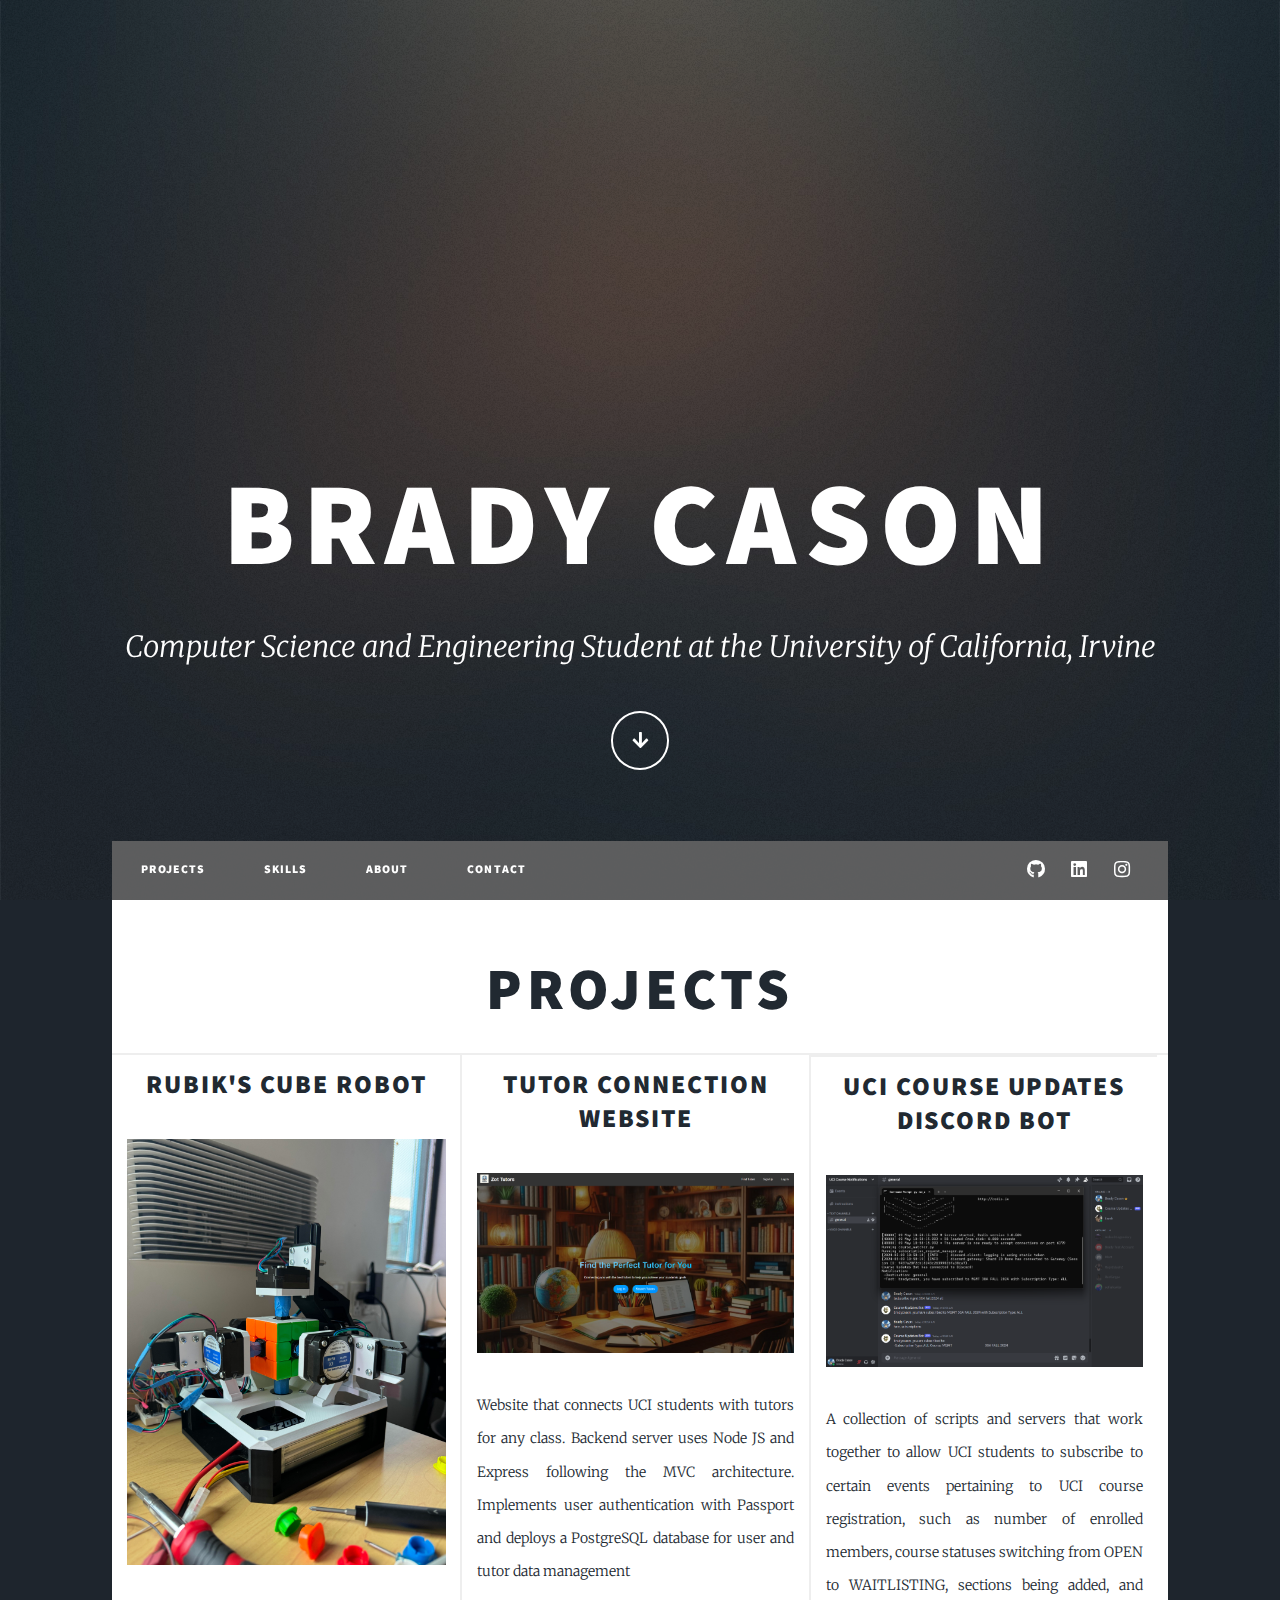
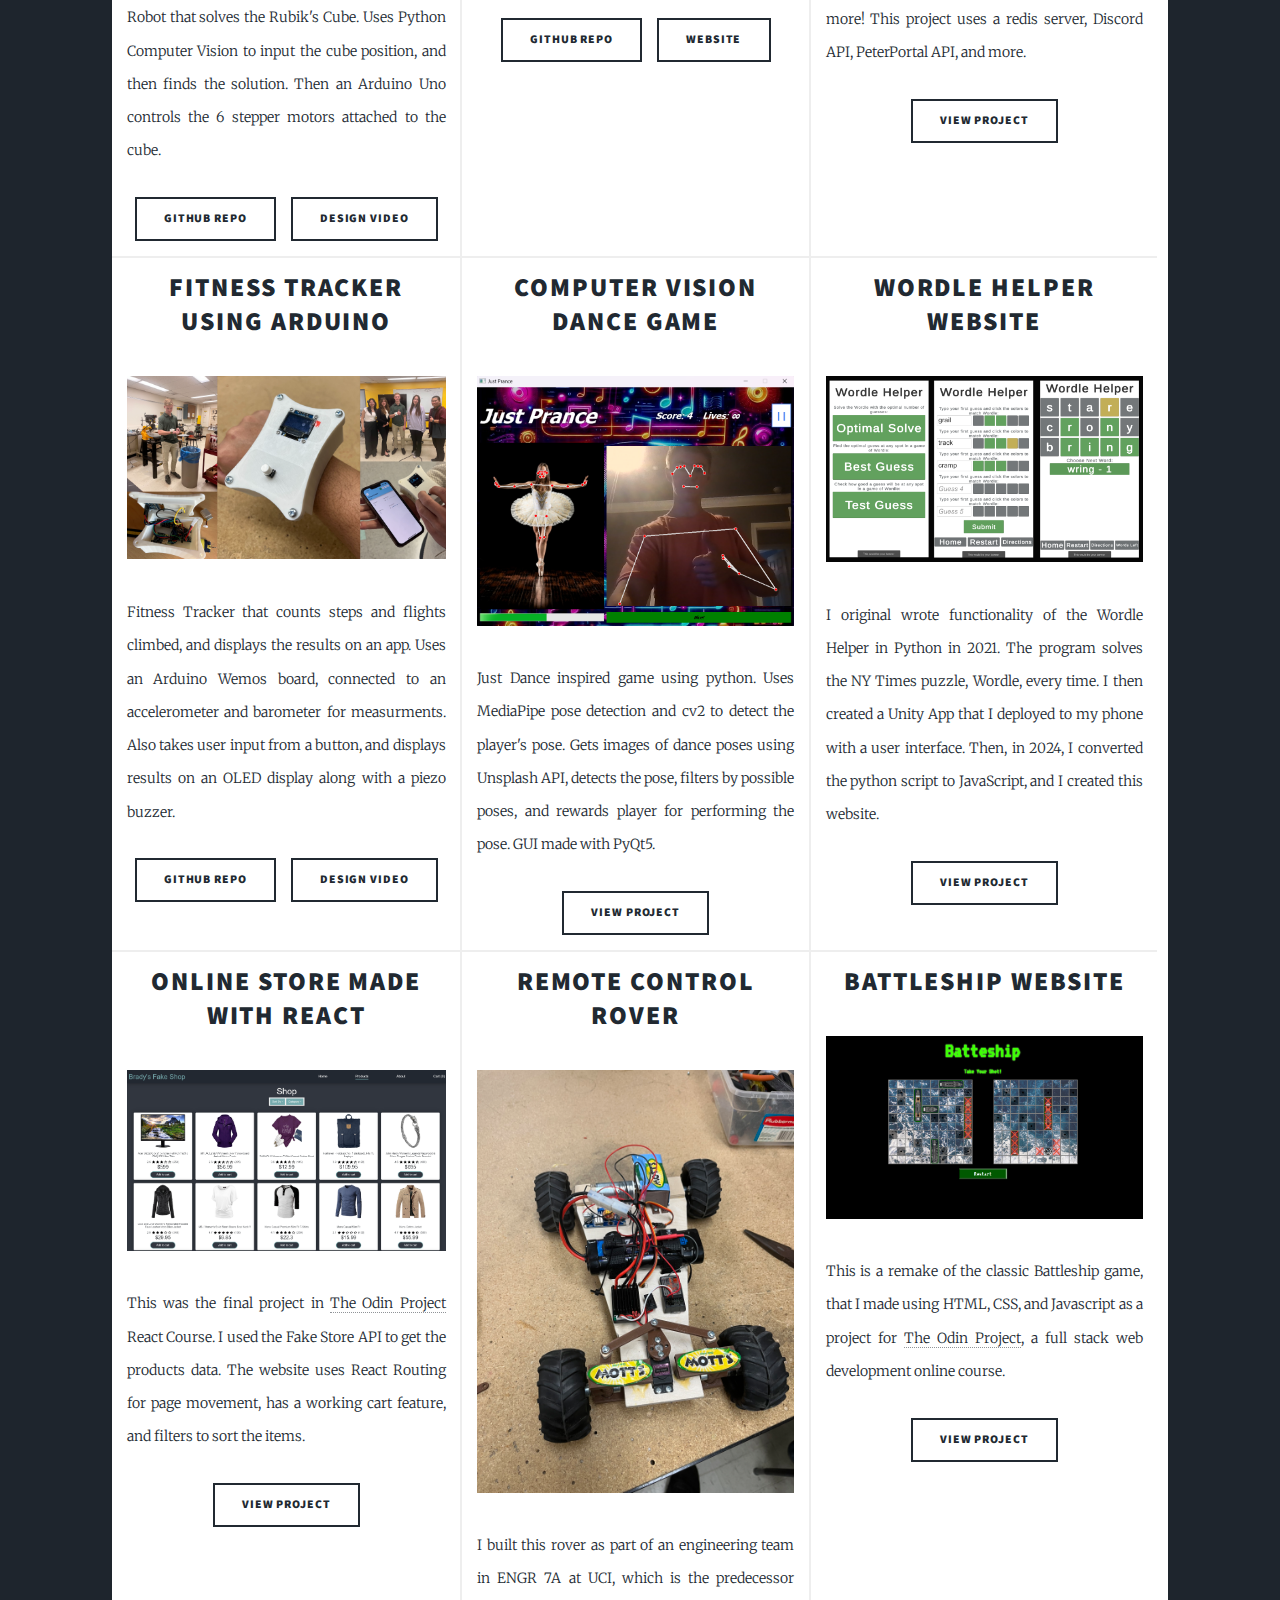
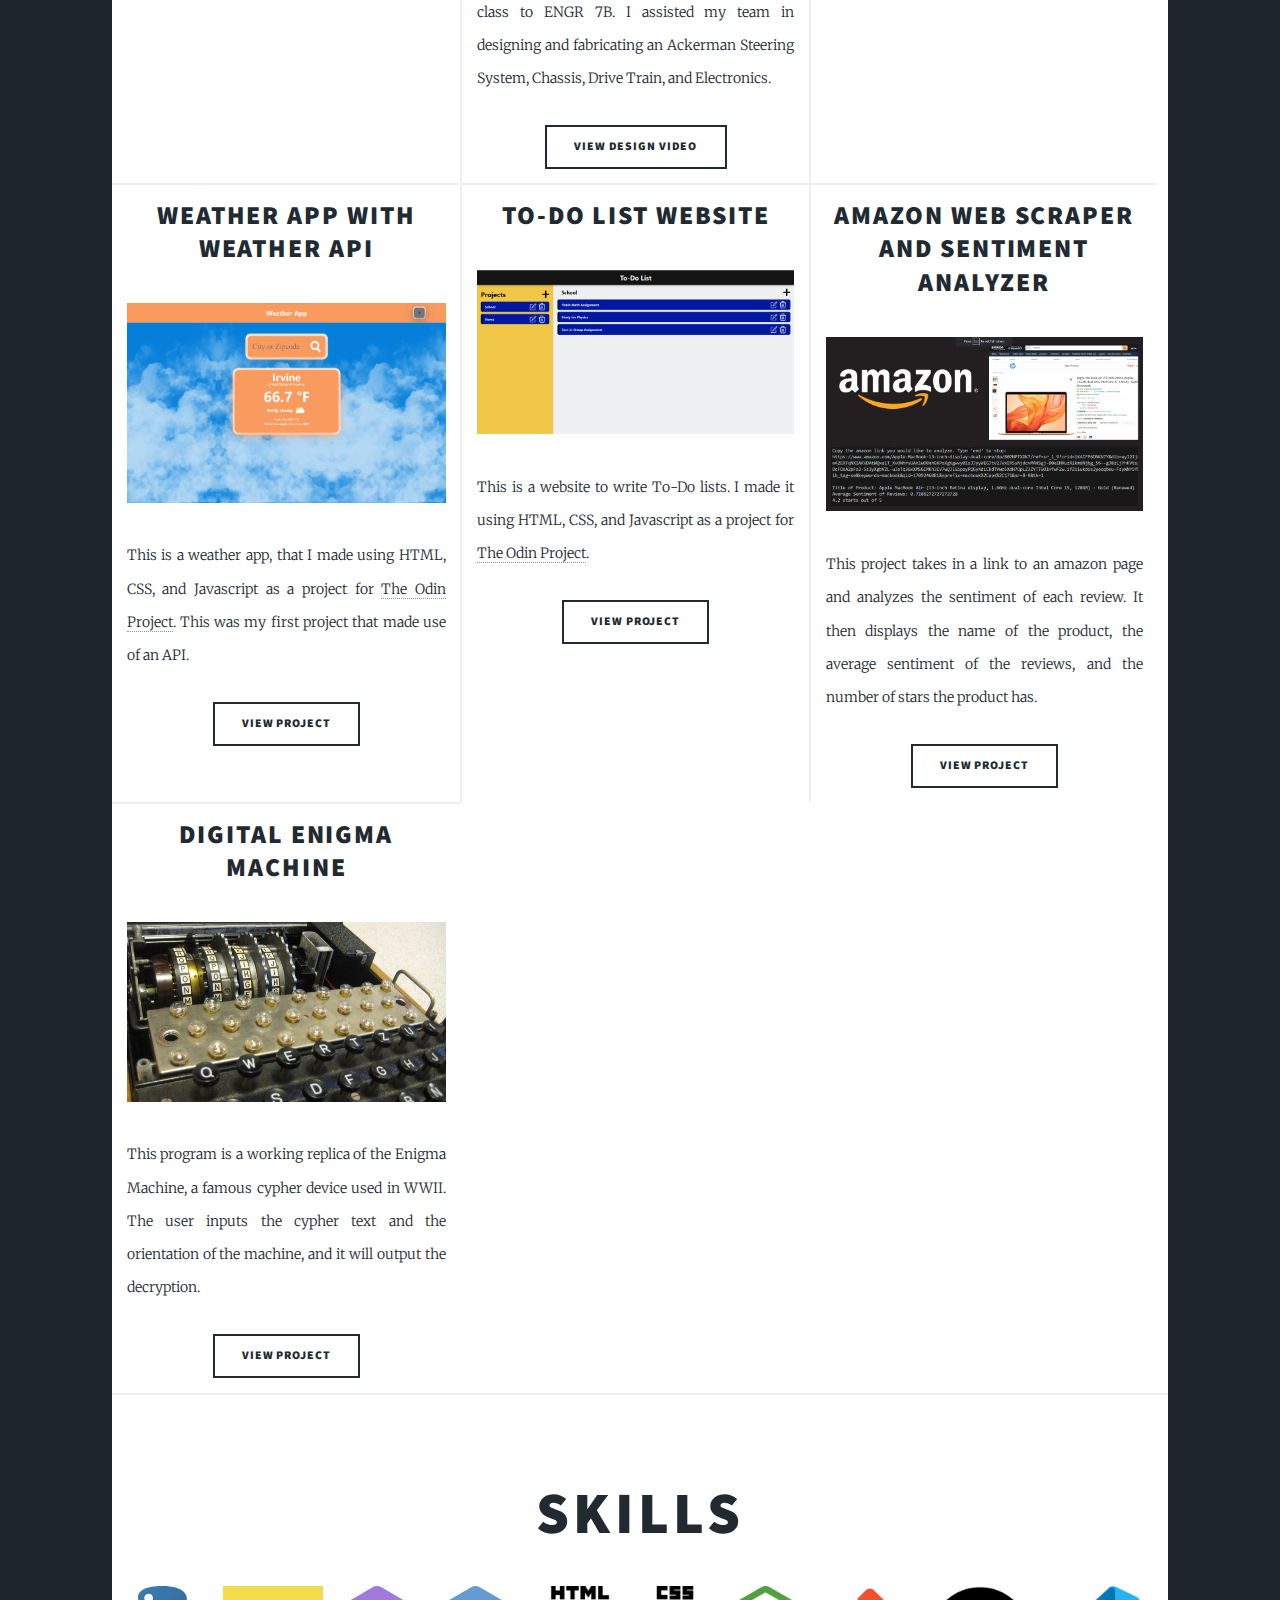
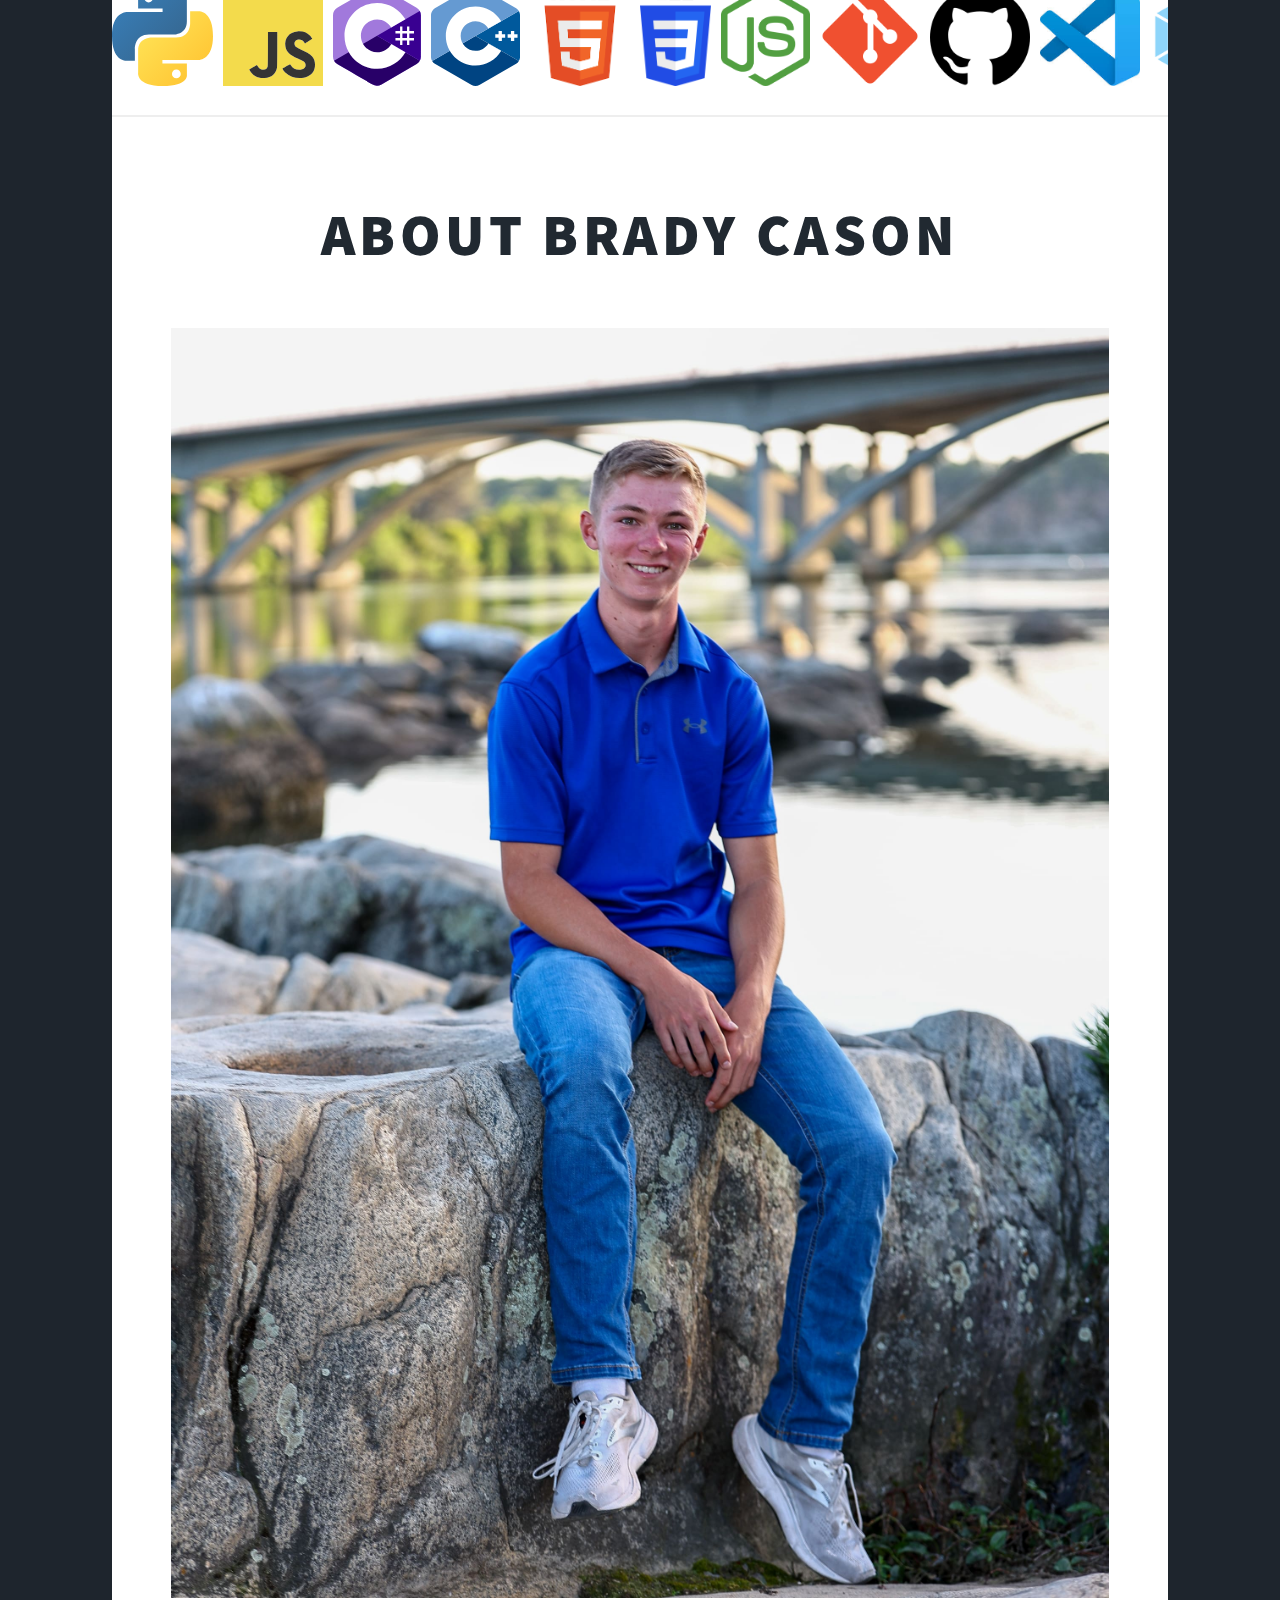
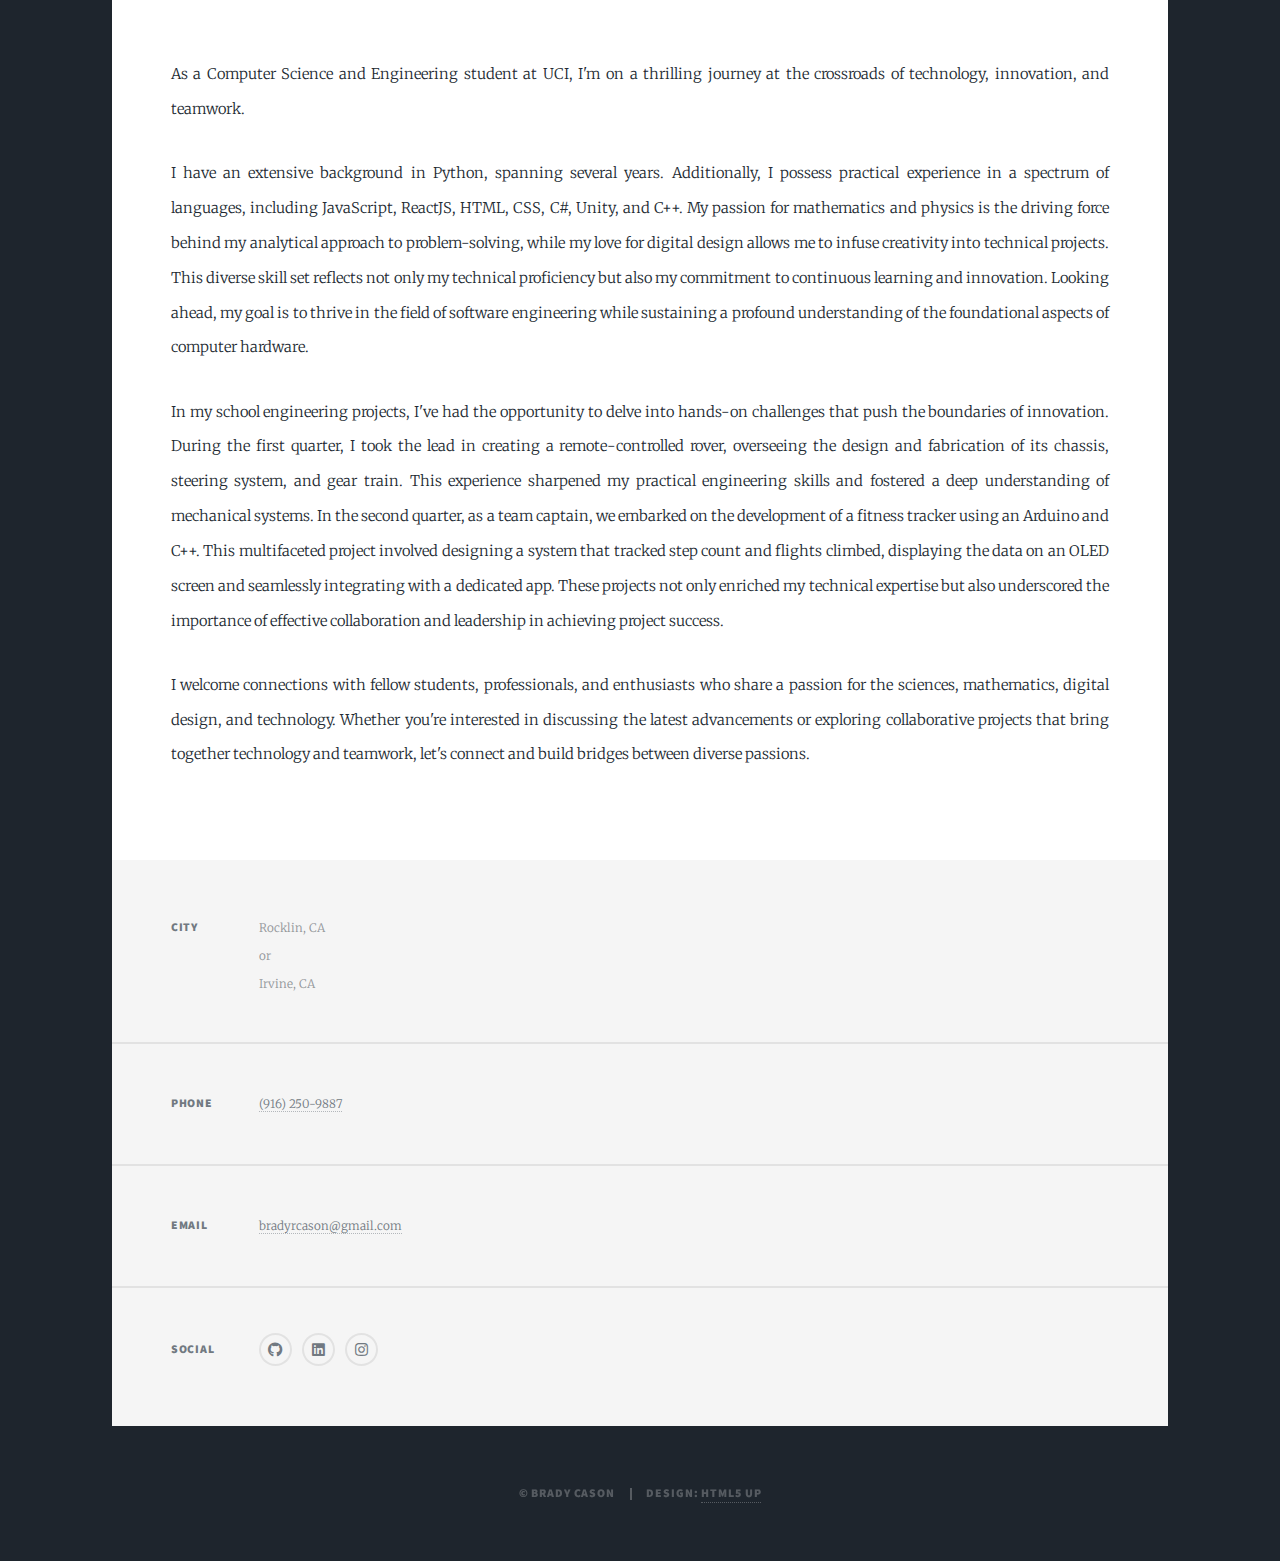
<file: index.html>
<!DOCTYPE HTML>
<!--
	Massively by HTML5 UP
	html5up.net | @ajlkn
	Free for personal and commercial use under the CCA 3.0 license (html5up.net/license)
-->
<html>
	<head>
		<title>Brady Cason Portfolio</title>
		<meta charset="utf-8" />
		<meta name="viewport" content="width=device-width, initial-scale=1, user-scalable=no" />
		<link rel="stylesheet" href="assets/css/main.css" />
		<noscript><link rel="stylesheet" href="assets/css/noscript.css" /></noscript>
        <link rel="stylesheet" href="assets/css/personalized.css" />
	</head>
	<body class="is-preload">

		<!-- Wrapper -->
			<div id="wrapper" class="fade-in">

				<!-- Intro -->
					<div id="intro">
						<h1>Brady Cason</h1>
						<p>Computer Science and Engineering Student at the University of California, Irvine</p>
						<ul class="actions">
							<li><a href="#header" class="button icon solid solo fa-arrow-down scrolly">Continue</a></li>
						</ul>
					</div>

				<!-- Header -->
				<header id="header"></header>

			<!-- Nav -->
				<nav id="nav">
					<ul class="links">
						<li><a href="#projects">Projects</a></li>
						<li><a href="#skills">Skills</a></li>
						<li><a href="#about">About</a></li>
                        <li><a href="#footer">Contact</a></li>
					</ul>
					<ul class="icons">
						<!--<li><a href="#" class="icon brands fa-twitter"><span class="label">Twitter</span></a></li>-->
							<!--<li><a href="#" class="icon brands fa-facebook-f"><span class="label">Facebook</span></a></li>-->
							<li><a href="https://github.com/BradyCason" class="icon brands fa-github" target="_blank"><span class="label">GitHub</span></a></li>
							<li><a href="https://www.linkedin.com/in/brady-cason" class="icon brands alt fa-linkedin" target="_blank"><span class="label">LinkedIn</span></a></li>
                            <li><a href="https://www.instagram.com/brady_cason2/" class="icon brands fa-instagram" target="_blank"><span class="label">Instagram</span></a></li>
					</ul>
				</nav>

			<!-- Main -->
				<div id="main">
                    <header class="major">
                        <h1 id="projects">Projects</h1>
                    </header>

                    <section class="posts">
                        <article>
                            <header>
                                <h2><a href="https://github.com/BradyCason/Rubik-s-Cube" target="_blank">Rubik's Cube Robot</a></h2>
                            </header>
                            <a href="https://github.com/BradyCason/Rubik-s-Cube" class="image fit" target="_blank"><img src="images/rubiks.jpg" alt="" /></a>
                            <p>Robot that solves the Rubik's Cube. Uses Python Computer Vision to input the cube position, and then finds the solution. Then an Arduino Uno controls the 6 stepper motors attached to the cube.</p>
                            <ul class="actions special">
                                <li><a href="https://github.com/BradyCason/Rubik-s-Cube" class="button" target="_blank">Github Repo</a></li>
                                <li><a href="https://github.com/BradyCason/Rubik-s-Cube" class="button" target="_blank">Design Video</a></li>
                            </ul>
                        </article>
                        <article class="post featured">
                            <header>
                                <h2><a href="https://zottutors.up.railway.app/" target="_blank">Tutor Connection Website</a></h2>
                            </header>
                            <a href="https://zottutors.up.railway.app/" class="image fit" target="_blank"><img src="images/zottutors.png" alt="" /></a>
                            <p>Website that connects UCI students with tutors for any class. Backend server uses Node JS and Express following the MVC architecture. Implements user authentication with Passport and deploys a PostgreSQL database for user and tutor data management</p>
                            <ul class="actions special">
                                <li><a href="https://github.com/BradyCason/ZotTutors" class="button" target="_blank">Github Repo</a></li>
                                <li><a href="https://zottutors.up.railway.app/" class="button" target="_blank">Website</a></li>
                            </ul>
                        </article>
                        <article class="post featured">
                            <header>
                                <h2><a href="https://github.com/BradyCason/UCI-Course-Updates" target="_blank">UCI Course Updates Discord Bot</a></h2>
                            </header>
                            <a href="https://github.com/BradyCason/UCI-Course-Updates" class="image fit" target="_blank"><img src="images/uci_notifications.png" alt="" /></a>
                            <p>A collection of scripts and servers that work together to allow UCI students to subscribe to certain events pertaining to UCI course registration, such as number of enrolled members, course statuses switching from OPEN to WAITLISTING, sections being added, and more! This project uses a redis server, Discord API, PeterPortal API, and more.</p>
                            <ul class="actions special">
                                <li><a href="https://github.com/BradyCason/UCI-Course-Updates" class="button" target="_blank">View Project</a></li>
                            </ul>
                        </article>
                        <article>
                            <header>
                                <h2><a href="https://github.com/BradyCason/WiiFit-Fitness-Tracker" target="_blank">Fitness Tracker using Arduino</a></h2>
                            </header>
                            <a href="https://github.com/BradyCason/WiiFit-Fitness-Tracker" target="_blank" class="image fit" ><img src="images/fitness-tracker.png" alt="" /></a>
                            <p>Fitness Tracker that counts steps and flights climbed, and displays the results on an app. Uses an Arduino Wemos board, connected to an accelerometer and barometer for measurments. Also takes user input from a button, and displays results on an OLED display along with a piezo buzzer.</p>
                            <ul class="actions special">
                                <li><a href="https://github.com/BradyCason/WiiFit-Fitness-Tracker" class="button" target="_blank">Github Repo</a></li>
                                <li><a href="https://www.youtube.com/watch?v=Adl9SaT-O24" class="button" target="_blank">Design Video</a></li>
                            </ul>
                        </article>
                        <article>
                            <header>
                                <h2><a href="https://github.com/BradyCason/CV-Dance-Game" target="_blank">Computer Vision Dance Game</a></h2>
                            </header>
                            <a href="https://github.com/BradyCason/CV-Dance-Game" class="image fit" target="_blank"><img src="images/just_prance2.png" alt="" /></a>
                            <p>Just Dance inspired game using python. Uses MediaPipe pose detection and cv2 to detect the player's pose. Gets images of dance poses using Unsplash API, detects the pose, filters by possible poses, and rewards player for performing the pose. GUI made with PyQt5.</p>
                            <ul class="actions special">
                                <li><a href="https://github.com/BradyCason/CV-Dance-Game" class="button" target="_blank">View Project</a></li>
                            </ul>
                        </article>
                        <article>
                            <header>
                                <h2><a href="https://wordle-helper-sand.vercel.app/" target="_blank">Wordle Helper Website</a></h2>
                            </header>
                            <a href="https://wordle-helper-sand.vercel.app/" class="image fit" target="_blank"><img src="images/wordle.png" alt="" /></a>
                            <p>I original wrote functionality of the Wordle Helper in Python in 2021. The program solves the NY Times puzzle, Wordle, every time. I then created a Unity App that I deployed to my phone with a user interface. Then, in 2024, I converted the python script to JavaScript, and I created this website.</p>
                            <ul class="actions special">
                                <li><a href="https://wordle-helper-sand.vercel.app/" class="button" target="_blank">View Project</a></li>
                            </ul>
                        </article>
                        <article>
                            <header>
                                <h2><a href="https://fake-store-henna.vercel.app/" target="_blank">Online Store Made With React</a></h2>
                            </header>
                            <a href="https://fake-store-henna.vercel.app/" class="image fit" target="_blank"><img src="images/shop.png" alt="" /></a>
                            <p>This was the final project in <a target="_blank" href="https://www.theodinproject.com/">The Odin Project</a> React Course. I used the Fake Store API to get the products data. The website uses React Routing for page movement, has a working cart feature, and filters to sort the items.</p>
                            <ul class="actions special">
                                <li><a href="https://fake-store-henna.vercel.app/" class="button" target="_blank">View Project</a></li>
                            </ul>
                        </article>
                        <article>
                            <header>
                                <h2><a href="https://youtu.be/Y6h2js12TWo?feature=shared" target="_blank">Remote Control Rover</a></h2>
                            </header>
                            <a href="https://youtu.be/Y6h2js12TWo?feature=shared" class="image fit" target="_blank"><img src="images/rover.jpg" alt="" /></a>
                            <p>I built this rover as part of an engineering team in ENGR 7A at UCI, which is the predecessor class to ENGR 7B. I assisted my team in designing and fabricating an Ackerman Steering System, Chassis, Drive Train, and Electronics.</p>
                            <ul class="actions special">
                                <li><a href="https://youtu.be/Y6h2js12TWo?feature=shared" class="button" target="_blank">View Design Video</a></li>
                            </ul>
                        </article>
                        <article>
                            <header>
                                <h2><a href="https://bradycason.github.io/Battleship-Game/" target="_blank">Battleship Website</a></h2>
                            </header>
                            <a href="https://bradycason.github.io/Battleship-Game/" class="image fit" target="_blank"><img src="images/battleship.png" alt="" /></a>
                            <p>This is a remake of the classic Battleship game, that I made using HTML, CSS, and Javascript as a project for <a target="_blank" href="https://www.theodinproject.com/">The Odin Project</a>, a full stack web development online course.</p>
                            <ul class="actions special">
                                <li><a href="https://bradycason.github.io/Battleship-Game/" class="button" target="_blank">View Project</a></li>
                            </ul>
                        </article>
                        <article>
                            <header>
                                <h2><a href="https://bradycason.github.io/Weather-App/" target="_blank">Weather App with Weather API</a></h2>
                            </header>
                            <a href="https://bradycason.github.io/Weather-App/" class="image fit" target="_blank"><img src="images/weather.png" alt="" /></a>
                            <p>This is a weather app, that I made using HTML, CSS, and Javascript as a project for <a target="_blank" href="https://www.theodinproject.com/">The Odin Project</a>. This was my first project that made use of an API.</p>
                            <ul class="actions special">
                                <li><a href="https://bradycason.github.io/Weather-App/" class="button" target="_blank">View Project</a></li>
                            </ul>
                        </article>
                        <article>
                            <header>
                                <h2><a href="https://bradycason.github.io/Todo-List/" target="_blank">To-Do List Website</a></h2>
                            </header>
                            <a href="https://bradycason.github.io/Todo-List/" class="image fit" target="_blank"><img src="images/todo.png" alt="" /></a>
                            <p>This is a website to write To-Do lists. I made it using HTML, CSS, and Javascript as a project for <a target="_blank" href="https://www.theodinproject.com/">The Odin Project</a>.</p>
                            <ul class="actions special">
                                <li><a href="https://bradycason.github.io/Todo-List/" class="button" target="_blank">View Project</a></li>
                            </ul>
                        </article>
                        <article>
                            <header>
                                <h2><a href="https://github.com/BradyCason/Amazon-Web-Scraper-and-Sentiment-Analyzer" target="_blank">Amazon Web Scraper and Sentiment Analyzer</a></h2>
                            </header>
                            <a href="https://github.com/BradyCason/Amazon-Web-Scraper-and-Sentiment-Analyzer" class="image fit" target="_blank"><img src="images/amazon.png" alt="" /></a>
                            <p>This project takes in a link to an amazon page and analyzes the sentiment of each review. It then displays the name of the product, the average sentiment of the reviews, and the number of stars the product has.</p>
                            <ul class="actions special">
                                <li><a href="https://github.com/BradyCason/Amazon-Web-Scraper-and-Sentiment-Analyzer" class="button" target="_blank">View Project</a></li>
                            </ul>
                        </article>
                        <article>
                            <header>
                                <h2><a href="https://github.com/BradyCason/Enigma-Machine/tree/main" target="_blank">Digital Enigma Machine</a></h2>
                            </header>
                            <a href="https://github.com/BradyCason/Enigma-Machine/tree/main" class="image fit" target="_blank"><img src="images/enigma.jpg" alt="" /></a>
                            <p>This program is a working replica of the Enigma Machine, a famous cypher device used in WWII. The user inputs the cypher text and the orientation of the machine, and it will output the decryption.</p>
                            <ul class="actions special">
                                <li><a href="https://github.com/BradyCason/Enigma-Machine/tree/main" class="button" target="_blank">View Project</a></li>
                            </ul>
                        </article>
                        
                    </section>

                    <section class="post">
                        <header class="major">
                            <h1 id="skills">Skills</h1>
                        </header>

                        <div class="skill-bar">
                            <img class="skill-img" src="images/Python.svg" />
                            <img class="skill-img" src="images/JS.svg" />
                            <img class="skill-img" src="images/CSharp.svg" />
                            <img class="skill-img" src="images/CPlusPlus.svg" />
                            <img class="skill-img" src="images/html.png" />
                            <img class="skill-img" src="images/css.png" />
                            <img class="skill-img" src="images/node.png" />
                            <img class="skill-img" src="images/git.png" />
                            <img class="skill-img" src="images/github.png" />
                            <img class="skill-img" src="images/vscode.jpg" />
                            <img class="skill-img" src="images/webpack.png" />
                            <img class="skill-img" src="images/react.png" />
                            <img class="skill-img" src="images/verilog.png" />
                            <!-- Repeat so seamless scrolling -->
                            <img class="skill-img" src="images/Python.svg" />
                            <img class="skill-img" src="images/JS.svg" />
                            <img class="skill-img" src="images/CSharp.svg" />
                            <img class="skill-img" src="images/CPlusPlus.svg" />
                            <img class="skill-img" src="images/html.png" />
                            <img class="skill-img" src="images/css.png" />
                            <img class="skill-img" src="images/node.png" />
                            <img class="skill-img" src="images/git.png" />
                            <img class="skill-img" src="images/github.png" />
                            <img class="skill-img" src="images/vscode.jpg" />
                            <img class="skill-img" src="images/webpack.png" />
                            <img class="skill-img" src="images/react.png" />
                            <img class="skill-img" src="images/verilog.png" />
                        </div>
                    </section>

					<!-- Post -->
						<section class="post">
							<header class="major">
								<h1 id="about">About Brady Cason</h1>
							</header>
							<div class="image main"><img src="images/Brady.JPG" alt="" /></div>
							<p>As a Computer Science and Engineering student at UCI, I'm on a thrilling journey at the crossroads of technology, innovation, and teamwork.</p>
							<p>I have an extensive background in Python, spanning several years. Additionally, I possess practical experience in a spectrum of languages, including JavaScript, ReactJS, HTML, CSS, C#, Unity, and C++. My passion for mathematics and physics is the driving force behind my analytical approach to problem-solving, while my love for digital design allows me to infuse creativity into technical projects. This diverse skill set reflects not only my technical proficiency but also my commitment to continuous learning and innovation. Looking ahead, my goal is to thrive in the field of software engineering while sustaining a profound understanding of the foundational aspects of computer hardware.</p>
							<p>In my school engineering projects, I've had the opportunity to delve into hands-on challenges that push the boundaries of innovation. During the first quarter, I took the lead in creating a remote-controlled rover, overseeing the design and fabrication of its chassis, steering system, and gear train. This experience sharpened my practical engineering skills and fostered a deep understanding of mechanical systems. In the second quarter, as a team captain, we embarked on the development of a fitness tracker using an Arduino and C++. This multifaceted project involved designing a system that tracked step count and flights climbed, displaying the data on an OLED screen and seamlessly integrating with a dedicated app. These projects not only enriched my technical expertise but also underscored the importance of effective collaboration and leadership in achieving project success.</p>
							<p>I welcome connections with fellow students, professionals, and enthusiasts who share a passion for the sciences, mathematics, digital design, and technology. Whether you're interested in discussing the latest advancements or exploring collaborative projects that bring together technology and teamwork, let's connect and build bridges between diverse passions.</p>
						</section>

				</div>

			<!-- Footer -->
				<footer id="footer">
					<!--<section>
						<form method="post" action="#">
							<div class="fields">
								<div class="field">
									<label for="name">Name</label>
									<input type="text" name="name" id="name" />
								</div>
								<div class="field">
									<label for="email">Email</label>
									<input type="text" name="email" id="email" />
								</div>
								<div class="field">
									<label for="message">Message</label>
									<textarea name="message" id="message" rows="3"></textarea>
								</div>
							</div>
							<ul class="actions">
								<li><input type="submit" value="Send Message" /></li>
							</ul>
						</form>
					</section>-->
					<section class="split contact">
						<section class="alt">
							<h3>City</h3>
							<p>Rocklin, CA<br />or<br />Irvine, CA</p>
						</section>
						<section>
							<h3>Phone</h3>
							<p><a href="#">(916) 250-9887</a></p>
						</section>
						<section>
							<h3>Email</h3>
							<p><a href="#">bradyrcason@gmail.com</a></p>
						</section>
						<section>
							<h3>Social</h3>
							<ul class="icons alt">
								<!--<li><a href="#" class="icon brands alt fa-twitter"><span class="label">Twitter</span></a></li>-->
								<!--<li><a href="#" class="icon brands alt fa-facebook-f"><span class="label">Facebook</span></a></li>-->
								<li><a href="https://github.com/BradyCason" class="icon brands alt fa-github"><span class="label">GitHub</span></a></li>
								<li><a href="https://www.linkedin.com/in/brady-cason" class="icon brands alt fa-linkedin"><span class="label">LinkedIn</span></a></li>
                                <li><a href="https://www.instagram.com/brady_cason2/" class="icon brands alt fa-instagram"><span class="label">Instagram</span></a></li>
                            </ul>
						</section>
					</section>
				</footer>

			<!-- Copyright -->
				<div id="copyright">
					<ul><li>&copy; Brady Cason</li><li>Design: <a href="https://html5up.net">HTML5 UP</a></li></ul>
				</div>

			</div>

		<!-- Scripts -->
			<script src="assets/js/jquery.min.js"></script>
			<script src="assets/js/jquery.scrollex.min.js"></script>
			<script src="assets/js/jquery.scrolly.min.js"></script>
			<script src="assets/js/browser.min.js"></script>
			<script src="assets/js/breakpoints.min.js"></script>
			<script src="assets/js/util.js"></script>
			<script src="assets/js/main.js"></script>

	</body>
</html>
</file>
<file: assets/css/personalized.css>
.navbar{
    display: flex;
    z-index: 1000;
    background-color: white;
}
</file>
<file: assets/css/main.css>
@import url(fontawesome-all.min.css);
@import url("https://fonts.googleapis.com/css?family=Merriweather:300,700,300italic,700italic|Source+Sans+Pro:900");

/*
	Massively by HTML5 UP
	html5up.net | @ajlkn
	Free for personal and commercial use under the CCA 3.0 license (html5up.net/license)
*/

.skill-bar{
	position: absolute;
	left: 0;
	margin-top: -70px;
	display: inline-flex;
	gap: 10px;
	animation: scroll 20s linear infinite;
}

#skills{
	padding-bottom: 50px;
}

@keyframes scroll {
    0% {
        transform: translateX(0);
    }
    100% {
        transform: translateX(-50%);
    }
}

.skill-img{
	height: 100px;
}

html {
    scroll-behavior: smooth;
}

html, body, div, span, applet, object,
iframe, h1, h2, h3, h4, h5, h6, p, blockquote,
pre, a, abbr, acronym, address, big, cite,
code, del, dfn, em, img, ins, kbd, q, s, samp,
small, strike, strong, sub, sup, tt, var, b,
u, i, center, dl, dt, dd, ol, ul, li, fieldset,
form, label, legend, table, caption, tbody,
tfoot, thead, tr, th, td, article, aside,
canvas, details, embed, figure, figcaption,
footer, header, hgroup, menu, nav, output, ruby,
section, summary, time, mark, audio, video {
	margin: 0;
	padding: 0;
	border: 0;
	font-size: 100%;
	font: inherit;
	vertical-align: baseline;}

article, aside, details, figcaption, figure,
footer, header, hgroup, menu, nav, section {
	display: block;}

body {
	line-height: 1;
}

ol, ul {
	list-style: none;
}

blockquote, q {
	quotes: none;
}

	blockquote:before, blockquote:after, q:before, q:after {
		content: '';
		content: none;
	}

table {
	border-collapse: collapse;
	border-spacing: 0;
}

body {
	-webkit-text-size-adjust: none;
}

mark {
	background-color: transparent;
	color: inherit;
}

input::-moz-focus-inner {
	border: 0;
	padding: 0;
}

input, select, textarea {
	-moz-appearance: none;
	-webkit-appearance: none;
	-ms-appearance: none;
	appearance: none;
}

/* Basic */

	@-ms-viewport {
		width: device-width;
	}

	body {
		-ms-overflow-style: scrollbar;
	}

	@media screen and (max-width: 480px) {

		html, body {
			min-width: 320px;
		}

	}

	html {
		box-sizing: border-box;
	}

	*, *:before, *:after {
		box-sizing: inherit;
	}

	body {
		background-color: #1e252d;
	}

		body.is-preload *, body.is-preload *:before, body.is-preload *:after {
			-moz-animation: none !important;
			-webkit-animation: none !important;
			-ms-animation: none !important;
			animation: none !important;
			-moz-transition: none !important;
			-webkit-transition: none !important;
			-ms-transition: none !important;
			transition: none !important;
		}

/* Type */

	html {
		font-size: 16pt;
	}

		@media screen and (max-width: 1680px) {

			html {
				font-size: 12pt;
			}

		}

		@media screen and (max-width: 1280px) {

			html {
				font-size: 11pt;
			}

		}

		@media screen and (max-width: 360px) {

			html {
				font-size: 10pt;
			}

		}

	body {
		color: #212931;
	}

	body, input, select, textarea {
		font-family: "Merriweather", Georgia, serif;
		font-weight: 300;
		font-size: 1rem;
		line-height: 2.375;
	}

	a {
		-moz-transition: color 0.2s ease-in-out, background-color 0.2s ease-in-out, border-color 0.2s ease-in-out, box-shadow 0.2s ease-in-out;
		-webkit-transition: color 0.2s ease-in-out, background-color 0.2s ease-in-out, border-color 0.2s ease-in-out, box-shadow 0.2s ease-in-out;
		-ms-transition: color 0.2s ease-in-out, background-color 0.2s ease-in-out, border-color 0.2s ease-in-out, box-shadow 0.2s ease-in-out;
		transition: color 0.2s ease-in-out, background-color 0.2s ease-in-out, border-color 0.2s ease-in-out, box-shadow 0.2s ease-in-out;
		border-bottom: dotted 1px;
		text-decoration: none;
	}

		a:hover {
			border-bottom-color: transparent;
		}

	strong, b {
		font-weight: 600;
	}

	em, i {
		font-style: italic;
	}

	p {
		text-align: justify;
		margin: 0 0 2rem 0;
	}

	h1, h2, h3, h4, h5, h6 {
		font-family: "Source Sans Pro", Helvetica, sans-serif;
		font-weight: 900;
		line-height: 1.5;
		letter-spacing: 0.075em;
		text-transform: uppercase;
		margin: 0 0 1rem 0;
	}

		h1 a, h2 a, h3 a, h4 a, h5 a, h6 a {
			border-bottom: 0;
			color: inherit;
			text-decoration: none;
		}

	h1 {
		font-size: 4rem;
		line-height: 1.1;
		margin: 0 0 2rem 0;
	}

	h2 {
		font-size: 1.75rem;
		line-height: 1.3;
		margin: 0 0 1.5rem 0;
	}

	h3 {
		font-size: 1.25rem;
		margin: 0 0 1.5rem 0;
	}

	h4 {
		font-size: 1rem;
	}

	h5 {
		font-size: 0.9rem;
	}

	h6 {
		font-size: 0.8rem;
	}

	sub {
		font-size: 0.8rem;
		position: relative;
		top: 0.5rem;
	}

	sup {
		font-size: 0.8rem;
		position: relative;
		top: -0.5rem;
	}

	blockquote {
		border-left: solid 4px;
		font-style: italic;
		margin: 0 0 2rem 0;
		padding: 0.5rem 0 0.5rem 2rem;
	}

	code {
		border: solid 2px;
		font-family: "Courier New", monospace;
		font-size: 0.9rem;
		margin: 0 0.25rem;
		padding: 0.25rem 0.65rem;
	}

	pre {
		-webkit-overflow-scrolling: touch;
		font-family: "Courier New", monospace;
		font-size: 0.9rem;
		margin: 0 0 2rem 0;
	}

		pre code {
			display: block;
			line-height: 1.75;
			padding: 1rem 1.5rem;
			overflow-x: auto;
		}

	hr {
		border: 0;
		border-bottom: solid 2px;
		margin: 3rem 0;
	}

		hr.major {
			margin: 5rem 0;
		}

	.align-left {
		text-align: left;
	}

	.align-center {
		text-align: center;
	}

	.align-right {
		text-align: right;
	}

	input, select, textarea {
		color: #212931;
	}

	a {
		color: #212931;
		border-bottom-color: rgba(33, 41, 49, 0.5);
	}

		a:hover {
			border-bottom-color: transparent;
			color: #18bfef !important;
		}

	strong, b {
		color: #212931;
	}

	h1, h2, h3, h4, h5, h6 {
		color: #212931;
	}

	blockquote {
		border-left-color: #eeeeee;
	}

	code {
		background: rgba(220, 220, 220, 0.25);
		border-color: #eeeeee;
	}

	hr {
		border-bottom-color: #eeeeee;
	}

/* Row */

	.row {
		display: flex;
		flex-wrap: wrap;
		box-sizing: border-box;
		align-items: stretch;
	}

		.row > * {
			box-sizing: border-box;
		}

		.row.gtr-uniform > * > :last-child {
			margin-bottom: 0;
		}

		.row.aln-left {
			justify-content: flex-start;
		}

		.row.aln-center {
			justify-content: center;
		}

		.row.aln-right {
			justify-content: flex-end;
		}

		.row.aln-top {
			align-items: flex-start;
		}

		.row.aln-middle {
			align-items: center;
		}

		.row.aln-bottom {
			align-items: flex-end;
		}

		.row > .imp {
			order: -1;
		}

		.row > .col-1 {
			width: 8.33333%;
		}

		.row > .off-1 {
			margin-left: 8.33333%;
		}

		.row > .col-2 {
			width: 16.66667%;
		}

		.row > .off-2 {
			margin-left: 16.66667%;
		}

		.row > .col-3 {
			width: 25%;
		}

		.row > .off-3 {
			margin-left: 25%;
		}

		.row > .col-4 {
			width: 33.33333%;
		}

		.row > .off-4 {
			margin-left: 33.33333%;
		}

		.row > .col-5 {
			width: 41.66667%;
		}

		.row > .off-5 {
			margin-left: 41.66667%;
		}

		.row > .col-6 {
			width: 50%;
		}

		.row > .off-6 {
			margin-left: 50%;
		}

		.row > .col-7 {
			width: 58.33333%;
		}

		.row > .off-7 {
			margin-left: 58.33333%;
		}

		.row > .col-8 {
			width: 66.66667%;
		}

		.row > .off-8 {
			margin-left: 66.66667%;
		}

		.row > .col-9 {
			width: 75%;
		}

		.row > .off-9 {
			margin-left: 75%;
		}

		.row > .col-10 {
			width: 83.33333%;
		}

		.row > .off-10 {
			margin-left: 83.33333%;
		}

		.row > .col-11 {
			width: 91.66667%;
		}

		.row > .off-11 {
			margin-left: 91.66667%;
		}

		.row > .col-12 {
			width: 100%;
		}

		.row > .off-12 {
			margin-left: 100%;
		}

		.row.gtr-0 {
			margin-top: 0;
			margin-left: 0rem;
		}

			.row.gtr-0 > * {
				padding: 0 0 0 0rem;
			}

			.row.gtr-0.gtr-uniform {
				margin-top: 0rem;
			}

				.row.gtr-0.gtr-uniform > * {
					padding-top: 0rem;
				}

		.row.gtr-25 {
			margin-top: 0;
			margin-left: -0.375rem;
		}

			.row.gtr-25 > * {
				padding: 0 0 0 0.375rem;
			}

			.row.gtr-25.gtr-uniform {
				margin-top: -0.375rem;
			}

				.row.gtr-25.gtr-uniform > * {
					padding-top: 0.375rem;
				}

		.row.gtr-50 {
			margin-top: 0;
			margin-left: -0.75rem;
		}

			.row.gtr-50 > * {
				padding: 0 0 0 0.75rem;
			}

			.row.gtr-50.gtr-uniform {
				margin-top: -0.75rem;
			}

				.row.gtr-50.gtr-uniform > * {
					padding-top: 0.75rem;
				}

		.row {
			margin-top: 0;
			margin-left: -1.5rem;
		}

			.row > * {
				padding: 0 0 0 1.5rem;
			}

			.row.gtr-uniform {
				margin-top: -1.5rem;
			}

				.row.gtr-uniform > * {
					padding-top: 1.5rem;
				}

		.row.gtr-150 {
			margin-top: 0;
			margin-left: -2.25rem;
		}

			.row.gtr-150 > * {
				padding: 0 0 0 2.25rem;
			}

			.row.gtr-150.gtr-uniform {
				margin-top: -2.25rem;
			}

				.row.gtr-150.gtr-uniform > * {
					padding-top: 2.25rem;
				}

		.row.gtr-200 {
			margin-top: 0;
			margin-left: -3rem;
		}

			.row.gtr-200 > * {
				padding: 0 0 0 3rem;
			}

			.row.gtr-200.gtr-uniform {
				margin-top: -3rem;
			}

				.row.gtr-200.gtr-uniform > * {
					padding-top: 3rem;
				}

		@media screen and (max-width: 1680px) {

			.row {
				display: flex;
				flex-wrap: wrap;
				box-sizing: border-box;
				align-items: stretch;
			}

				.row > * {
					box-sizing: border-box;
				}

				.row.gtr-uniform > * > :last-child {
					margin-bottom: 0;
				}

				.row.aln-left {
					justify-content: flex-start;
				}

				.row.aln-center {
					justify-content: center;
				}

				.row.aln-right {
					justify-content: flex-end;
				}

				.row.aln-top {
					align-items: flex-start;
				}

				.row.aln-middle {
					align-items: center;
				}

				.row.aln-bottom {
					align-items: flex-end;
				}

				.row > .imp-xlarge {
					order: -1;
				}

				.row > .col-1-xlarge {
					width: 8.33333%;
				}

				.row > .off-1-xlarge {
					margin-left: 8.33333%;
				}

				.row > .col-2-xlarge {
					width: 16.66667%;
				}

				.row > .off-2-xlarge {
					margin-left: 16.66667%;
				}

				.row > .col-3-xlarge {
					width: 25%;
				}

				.row > .off-3-xlarge {
					margin-left: 25%;
				}

				.row > .col-4-xlarge {
					width: 33.33333%;
				}

				.row > .off-4-xlarge {
					margin-left: 33.33333%;
				}

				.row > .col-5-xlarge {
					width: 41.66667%;
				}

				.row > .off-5-xlarge {
					margin-left: 41.66667%;
				}

				.row > .col-6-xlarge {
					width: 50%;
				}

				.row > .off-6-xlarge {
					margin-left: 50%;
				}

				.row > .col-7-xlarge {
					width: 58.33333%;
				}

				.row > .off-7-xlarge {
					margin-left: 58.33333%;
				}

				.row > .col-8-xlarge {
					width: 66.66667%;
				}

				.row > .off-8-xlarge {
					margin-left: 66.66667%;
				}

				.row > .col-9-xlarge {
					width: 75%;
				}

				.row > .off-9-xlarge {
					margin-left: 75%;
				}

				.row > .col-10-xlarge {
					width: 83.33333%;
				}

				.row > .off-10-xlarge {
					margin-left: 83.33333%;
				}

				.row > .col-11-xlarge {
					width: 91.66667%;
				}

				.row > .off-11-xlarge {
					margin-left: 91.66667%;
				}

				.row > .col-12-xlarge {
					width: 100%;
				}

				.row > .off-12-xlarge {
					margin-left: 100%;
				}

				.row.gtr-0 {
					margin-top: 0;
					margin-left: 0rem;
				}

					.row.gtr-0 > * {
						padding: 0 0 0 0rem;
					}

					.row.gtr-0.gtr-uniform {
						margin-top: 0rem;
					}

						.row.gtr-0.gtr-uniform > * {
							padding-top: 0rem;
						}

				.row.gtr-25 {
					margin-top: 0;
					margin-left: -0.375rem;
				}

					.row.gtr-25 > * {
						padding: 0 0 0 0.375rem;
					}

					.row.gtr-25.gtr-uniform {
						margin-top: -0.375rem;
					}

						.row.gtr-25.gtr-uniform > * {
							padding-top: 0.375rem;
						}

				.row.gtr-50 {
					margin-top: 0;
					margin-left: -0.75rem;
				}

					.row.gtr-50 > * {
						padding: 0 0 0 0.75rem;
					}

					.row.gtr-50.gtr-uniform {
						margin-top: -0.75rem;
					}

						.row.gtr-50.gtr-uniform > * {
							padding-top: 0.75rem;
						}

				.row {
					margin-top: 0;
					margin-left: -1.5rem;
				}

					.row > * {
						padding: 0 0 0 1.5rem;
					}

					.row.gtr-uniform {
						margin-top: -1.5rem;
					}

						.row.gtr-uniform > * {
							padding-top: 1.5rem;
						}

				.row.gtr-150 {
					margin-top: 0;
					margin-left: -2.25rem;
				}

					.row.gtr-150 > * {
						padding: 0 0 0 2.25rem;
					}

					.row.gtr-150.gtr-uniform {
						margin-top: -2.25rem;
					}

						.row.gtr-150.gtr-uniform > * {
							padding-top: 2.25rem;
						}

				.row.gtr-200 {
					margin-top: 0;
					margin-left: -3rem;
				}

					.row.gtr-200 > * {
						padding: 0 0 0 3rem;
					}

					.row.gtr-200.gtr-uniform {
						margin-top: -3rem;
					}

						.row.gtr-200.gtr-uniform > * {
							padding-top: 3rem;
						}

		}

		@media screen and (max-width: 1280px) {

			.row {
				display: flex;
				flex-wrap: wrap;
				box-sizing: border-box;
				align-items: stretch;
			}

				.row > * {
					box-sizing: border-box;
				}

				.row.gtr-uniform > * > :last-child {
					margin-bottom: 0;
				}

				.row.aln-left {
					justify-content: flex-start;
				}

				.row.aln-center {
					justify-content: center;
				}

				.row.aln-right {
					justify-content: flex-end;
				}

				.row.aln-top {
					align-items: flex-start;
				}

				.row.aln-middle {
					align-items: center;
				}

				.row.aln-bottom {
					align-items: flex-end;
				}

				.row > .imp-large {
					order: -1;
				}

				.row > .col-1-large {
					width: 8.33333%;
				}

				.row > .off-1-large {
					margin-left: 8.33333%;
				}

				.row > .col-2-large {
					width: 16.66667%;
				}

				.row > .off-2-large {
					margin-left: 16.66667%;
				}

				.row > .col-3-large {
					width: 25%;
				}

				.row > .off-3-large {
					margin-left: 25%;
				}

				.row > .col-4-large {
					width: 33.33333%;
				}

				.row > .off-4-large {
					margin-left: 33.33333%;
				}

				.row > .col-5-large {
					width: 41.66667%;
				}

				.row > .off-5-large {
					margin-left: 41.66667%;
				}

				.row > .col-6-large {
					width: 50%;
				}

				.row > .off-6-large {
					margin-left: 50%;
				}

				.row > .col-7-large {
					width: 58.33333%;
				}

				.row > .off-7-large {
					margin-left: 58.33333%;
				}

				.row > .col-8-large {
					width: 66.66667%;
				}

				.row > .off-8-large {
					margin-left: 66.66667%;
				}

				.row > .col-9-large {
					width: 75%;
				}

				.row > .off-9-large {
					margin-left: 75%;
				}

				.row > .col-10-large {
					width: 83.33333%;
				}

				.row > .off-10-large {
					margin-left: 83.33333%;
				}

				.row > .col-11-large {
					width: 91.66667%;
				}

				.row > .off-11-large {
					margin-left: 91.66667%;
				}

				.row > .col-12-large {
					width: 100%;
				}

				.row > .off-12-large {
					margin-left: 100%;
				}

				.row.gtr-0 {
					margin-top: 0;
					margin-left: 0rem;
				}

					.row.gtr-0 > * {
						padding: 0 0 0 0rem;
					}

					.row.gtr-0.gtr-uniform {
						margin-top: 0rem;
					}

						.row.gtr-0.gtr-uniform > * {
							padding-top: 0rem;
						}

				.row.gtr-25 {
					margin-top: 0;
					margin-left: -0.375rem;
				}

					.row.gtr-25 > * {
						padding: 0 0 0 0.375rem;
					}

					.row.gtr-25.gtr-uniform {
						margin-top: -0.375rem;
					}

						.row.gtr-25.gtr-uniform > * {
							padding-top: 0.375rem;
						}

				.row.gtr-50 {
					margin-top: 0;
					margin-left: -0.75rem;
				}

					.row.gtr-50 > * {
						padding: 0 0 0 0.75rem;
					}

					.row.gtr-50.gtr-uniform {
						margin-top: -0.75rem;
					}

						.row.gtr-50.gtr-uniform > * {
							padding-top: 0.75rem;
						}

				.row {
					margin-top: 0;
					margin-left: -1.5rem;
				}

					.row > * {
						padding: 0 0 0 1.5rem;
					}

					.row.gtr-uniform {
						margin-top: -1.5rem;
					}

						.row.gtr-uniform > * {
							padding-top: 1.5rem;
						}

				.row.gtr-150 {
					margin-top: 0;
					margin-left: -2.25rem;
				}

					.row.gtr-150 > * {
						padding: 0 0 0 2.25rem;
					}

					.row.gtr-150.gtr-uniform {
						margin-top: -2.25rem;
					}

						.row.gtr-150.gtr-uniform > * {
							padding-top: 2.25rem;
						}

				.row.gtr-200 {
					margin-top: 0;
					margin-left: -3rem;
				}

					.row.gtr-200 > * {
						padding: 0 0 0 3rem;
					}

					.row.gtr-200.gtr-uniform {
						margin-top: -3rem;
					}

						.row.gtr-200.gtr-uniform > * {
							padding-top: 3rem;
						}

		}

		@media screen and (max-width: 980px) {

			.row {
				display: flex;
				flex-wrap: wrap;
				box-sizing: border-box;
				align-items: stretch;
			}

				.row > * {
					box-sizing: border-box;
				}

				.row.gtr-uniform > * > :last-child {
					margin-bottom: 0;
				}

				.row.aln-left {
					justify-content: flex-start;
				}

				.row.aln-center {
					justify-content: center;
				}

				.row.aln-right {
					justify-content: flex-end;
				}

				.row.aln-top {
					align-items: flex-start;
				}

				.row.aln-middle {
					align-items: center;
				}

				.row.aln-bottom {
					align-items: flex-end;
				}

				.row > .imp-medium {
					order: -1;
				}

				.row > .col-1-medium {
					width: 8.33333%;
				}

				.row > .off-1-medium {
					margin-left: 8.33333%;
				}

				.row > .col-2-medium {
					width: 16.66667%;
				}

				.row > .off-2-medium {
					margin-left: 16.66667%;
				}

				.row > .col-3-medium {
					width: 25%;
				}

				.row > .off-3-medium {
					margin-left: 25%;
				}

				.row > .col-4-medium {
					width: 33.33333%;
				}

				.row > .off-4-medium {
					margin-left: 33.33333%;
				}

				.row > .col-5-medium {
					width: 41.66667%;
				}

				.row > .off-5-medium {
					margin-left: 41.66667%;
				}

				.row > .col-6-medium {
					width: 50%;
				}

				.row > .off-6-medium {
					margin-left: 50%;
				}

				.row > .col-7-medium {
					width: 58.33333%;
				}

				.row > .off-7-medium {
					margin-left: 58.33333%;
				}

				.row > .col-8-medium {
					width: 66.66667%;
				}

				.row > .off-8-medium {
					margin-left: 66.66667%;
				}

				.row > .col-9-medium {
					width: 75%;
				}

				.row > .off-9-medium {
					margin-left: 75%;
				}

				.row > .col-10-medium {
					width: 83.33333%;
				}

				.row > .off-10-medium {
					margin-left: 83.33333%;
				}

				.row > .col-11-medium {
					width: 91.66667%;
				}

				.row > .off-11-medium {
					margin-left: 91.66667%;
				}

				.row > .col-12-medium {
					width: 100%;
				}

				.row > .off-12-medium {
					margin-left: 100%;
				}

				.row.gtr-0 {
					margin-top: 0;
					margin-left: 0rem;
				}

					.row.gtr-0 > * {
						padding: 0 0 0 0rem;
					}

					.row.gtr-0.gtr-uniform {
						margin-top: 0rem;
					}

						.row.gtr-0.gtr-uniform > * {
							padding-top: 0rem;
						}

				.row.gtr-25 {
					margin-top: 0;
					margin-left: -0.375rem;
				}

					.row.gtr-25 > * {
						padding: 0 0 0 0.375rem;
					}

					.row.gtr-25.gtr-uniform {
						margin-top: -0.375rem;
					}

						.row.gtr-25.gtr-uniform > * {
							padding-top: 0.375rem;
						}

				.row.gtr-50 {
					margin-top: 0;
					margin-left: -0.75rem;
				}

					.row.gtr-50 > * {
						padding: 0 0 0 0.75rem;
					}

					.row.gtr-50.gtr-uniform {
						margin-top: -0.75rem;
					}

						.row.gtr-50.gtr-uniform > * {
							padding-top: 0.75rem;
						}

				.row {
					margin-top: 0;
					margin-left: -1.5rem;
				}

					.row > * {
						padding: 0 0 0 1.5rem;
					}

					.row.gtr-uniform {
						margin-top: -1.5rem;
					}

						.row.gtr-uniform > * {
							padding-top: 1.5rem;
						}

				.row.gtr-150 {
					margin-top: 0;
					margin-left: -2.25rem;
				}

					.row.gtr-150 > * {
						padding: 0 0 0 2.25rem;
					}

					.row.gtr-150.gtr-uniform {
						margin-top: -2.25rem;
					}

						.row.gtr-150.gtr-uniform > * {
							padding-top: 2.25rem;
						}

				.row.gtr-200 {
					margin-top: 0;
					margin-left: -3rem;
				}

					.row.gtr-200 > * {
						padding: 0 0 0 3rem;
					}

					.row.gtr-200.gtr-uniform {
						margin-top: -3rem;
					}

						.row.gtr-200.gtr-uniform > * {
							padding-top: 3rem;
						}

		}

		@media screen and (max-width: 736px) {

			.row {
				display: flex;
				flex-wrap: wrap;
				box-sizing: border-box;
				align-items: stretch;
			}

				.row > * {
					box-sizing: border-box;
				}

				.row.gtr-uniform > * > :last-child {
					margin-bottom: 0;
				}

				.row.aln-left {
					justify-content: flex-start;
				}

				.row.aln-center {
					justify-content: center;
				}

				.row.aln-right {
					justify-content: flex-end;
				}

				.row.aln-top {
					align-items: flex-start;
				}

				.row.aln-middle {
					align-items: center;
				}

				.row.aln-bottom {
					align-items: flex-end;
				}

				.row > .imp-small {
					order: -1;
				}

				.row > .col-1-small {
					width: 8.33333%;
				}

				.row > .off-1-small {
					margin-left: 8.33333%;
				}

				.row > .col-2-small {
					width: 16.66667%;
				}

				.row > .off-2-small {
					margin-left: 16.66667%;
				}

				.row > .col-3-small {
					width: 25%;
				}

				.row > .off-3-small {
					margin-left: 25%;
				}

				.row > .col-4-small {
					width: 33.33333%;
				}

				.row > .off-4-small {
					margin-left: 33.33333%;
				}

				.row > .col-5-small {
					width: 41.66667%;
				}

				.row > .off-5-small {
					margin-left: 41.66667%;
				}

				.row > .col-6-small {
					width: 50%;
				}

				.row > .off-6-small {
					margin-left: 50%;
				}

				.row > .col-7-small {
					width: 58.33333%;
				}

				.row > .off-7-small {
					margin-left: 58.33333%;
				}

				.row > .col-8-small {
					width: 66.66667%;
				}

				.row > .off-8-small {
					margin-left: 66.66667%;
				}

				.row > .col-9-small {
					width: 75%;
				}

				.row > .off-9-small {
					margin-left: 75%;
				}

				.row > .col-10-small {
					width: 83.33333%;
				}

				.row > .off-10-small {
					margin-left: 83.33333%;
				}

				.row > .col-11-small {
					width: 91.66667%;
				}

				.row > .off-11-small {
					margin-left: 91.66667%;
				}

				.row > .col-12-small {
					width: 100%;
				}

				.row > .off-12-small {
					margin-left: 100%;
				}

				.row.gtr-0 {
					margin-top: 0;
					margin-left: 0rem;
				}

					.row.gtr-0 > * {
						padding: 0 0 0 0rem;
					}

					.row.gtr-0.gtr-uniform {
						margin-top: 0rem;
					}

						.row.gtr-0.gtr-uniform > * {
							padding-top: 0rem;
						}

				.row.gtr-25 {
					margin-top: 0;
					margin-left: -0.375rem;
				}

					.row.gtr-25 > * {
						padding: 0 0 0 0.375rem;
					}

					.row.gtr-25.gtr-uniform {
						margin-top: -0.375rem;
					}

						.row.gtr-25.gtr-uniform > * {
							padding-top: 0.375rem;
						}

				.row.gtr-50 {
					margin-top: 0;
					margin-left: -0.75rem;
				}

					.row.gtr-50 > * {
						padding: 0 0 0 0.75rem;
					}

					.row.gtr-50.gtr-uniform {
						margin-top: -0.75rem;
					}

						.row.gtr-50.gtr-uniform > * {
							padding-top: 0.75rem;
						}

				.row {
					margin-top: 0;
					margin-left: -1.5rem;
				}

					.row > * {
						padding: 0 0 0 1.5rem;
					}

					.row.gtr-uniform {
						margin-top: -1.5rem;
					}

						.row.gtr-uniform > * {
							padding-top: 1.5rem;
						}

				.row.gtr-150 {
					margin-top: 0;
					margin-left: -2.25rem;
				}

					.row.gtr-150 > * {
						padding: 0 0 0 2.25rem;
					}

					.row.gtr-150.gtr-uniform {
						margin-top: -2.25rem;
					}

						.row.gtr-150.gtr-uniform > * {
							padding-top: 2.25rem;
						}

				.row.gtr-200 {
					margin-top: 0;
					margin-left: -3rem;
				}

					.row.gtr-200 > * {
						padding: 0 0 0 3rem;
					}

					.row.gtr-200.gtr-uniform {
						margin-top: -3rem;
					}

						.row.gtr-200.gtr-uniform > * {
							padding-top: 3rem;
						}

		}

		@media screen and (max-width: 480px) {

			.row {
				display: flex;
				flex-wrap: wrap;
				box-sizing: border-box;
				align-items: stretch;
			}

				.row > * {
					box-sizing: border-box;
				}

				.row.gtr-uniform > * > :last-child {
					margin-bottom: 0;
				}

				.row.aln-left {
					justify-content: flex-start;
				}

				.row.aln-center {
					justify-content: center;
				}

				.row.aln-right {
					justify-content: flex-end;
				}

				.row.aln-top {
					align-items: flex-start;
				}

				.row.aln-middle {
					align-items: center;
				}

				.row.aln-bottom {
					align-items: flex-end;
				}

				.row > .imp-xsmall {
					order: -1;
				}

				.row > .col-1-xsmall {
					width: 8.33333%;
				}

				.row > .off-1-xsmall {
					margin-left: 8.33333%;
				}

				.row > .col-2-xsmall {
					width: 16.66667%;
				}

				.row > .off-2-xsmall {
					margin-left: 16.66667%;
				}

				.row > .col-3-xsmall {
					width: 25%;
				}

				.row > .off-3-xsmall {
					margin-left: 25%;
				}

				.row > .col-4-xsmall {
					width: 33.33333%;
				}

				.row > .off-4-xsmall {
					margin-left: 33.33333%;
				}

				.row > .col-5-xsmall {
					width: 41.66667%;
				}

				.row > .off-5-xsmall {
					margin-left: 41.66667%;
				}

				.row > .col-6-xsmall {
					width: 50%;
				}

				.row > .off-6-xsmall {
					margin-left: 50%;
				}

				.row > .col-7-xsmall {
					width: 58.33333%;
				}

				.row > .off-7-xsmall {
					margin-left: 58.33333%;
				}

				.row > .col-8-xsmall {
					width: 66.66667%;
				}

				.row > .off-8-xsmall {
					margin-left: 66.66667%;
				}

				.row > .col-9-xsmall {
					width: 75%;
				}

				.row > .off-9-xsmall {
					margin-left: 75%;
				}

				.row > .col-10-xsmall {
					width: 83.33333%;
				}

				.row > .off-10-xsmall {
					margin-left: 83.33333%;
				}

				.row > .col-11-xsmall {
					width: 91.66667%;
				}

				.row > .off-11-xsmall {
					margin-left: 91.66667%;
				}

				.row > .col-12-xsmall {
					width: 100%;
				}

				.row > .off-12-xsmall {
					margin-left: 100%;
				}

				.row.gtr-0 {
					margin-top: 0;
					margin-left: 0rem;
				}

					.row.gtr-0 > * {
						padding: 0 0 0 0rem;
					}

					.row.gtr-0.gtr-uniform {
						margin-top: 0rem;
					}

						.row.gtr-0.gtr-uniform > * {
							padding-top: 0rem;
						}

				.row.gtr-25 {
					margin-top: 0;
					margin-left: -0.375rem;
				}

					.row.gtr-25 > * {
						padding: 0 0 0 0.375rem;
					}

					.row.gtr-25.gtr-uniform {
						margin-top: -0.375rem;
					}

						.row.gtr-25.gtr-uniform > * {
							padding-top: 0.375rem;
						}

				.row.gtr-50 {
					margin-top: 0;
					margin-left: -0.75rem;
				}

					.row.gtr-50 > * {
						padding: 0 0 0 0.75rem;
					}

					.row.gtr-50.gtr-uniform {
						margin-top: -0.75rem;
					}

						.row.gtr-50.gtr-uniform > * {
							padding-top: 0.75rem;
						}

				.row {
					margin-top: 0;
					margin-left: -1.5rem;
				}

					.row > * {
						padding: 0 0 0 1.5rem;
					}

					.row.gtr-uniform {
						margin-top: -1.5rem;
					}

						.row.gtr-uniform > * {
							padding-top: 1.5rem;
						}

				.row.gtr-150 {
					margin-top: 0;
					margin-left: -2.25rem;
				}

					.row.gtr-150 > * {
						padding: 0 0 0 2.25rem;
					}

					.row.gtr-150.gtr-uniform {
						margin-top: -2.25rem;
					}

						.row.gtr-150.gtr-uniform > * {
							padding-top: 2.25rem;
						}

				.row.gtr-200 {
					margin-top: 0;
					margin-left: -3rem;
				}

					.row.gtr-200 > * {
						padding: 0 0 0 3rem;
					}

					.row.gtr-200.gtr-uniform {
						margin-top: -3rem;
					}

						.row.gtr-200.gtr-uniform > * {
							padding-top: 3rem;
						}

		}

		@media screen and (max-width: 360px) {

			.row {
				display: flex;
				flex-wrap: wrap;
				box-sizing: border-box;
				align-items: stretch;
			}

				.row > * {
					box-sizing: border-box;
				}

				.row.gtr-uniform > * > :last-child {
					margin-bottom: 0;
				}

				.row.aln-left {
					justify-content: flex-start;
				}

				.row.aln-center {
					justify-content: center;
				}

				.row.aln-right {
					justify-content: flex-end;
				}

				.row.aln-top {
					align-items: flex-start;
				}

				.row.aln-middle {
					align-items: center;
				}

				.row.aln-bottom {
					align-items: flex-end;
				}

				.row > .imp-xxsmall {
					order: -1;
				}

				.row > .col-1-xxsmall {
					width: 8.33333%;
				}

				.row > .off-1-xxsmall {
					margin-left: 8.33333%;
				}

				.row > .col-2-xxsmall {
					width: 16.66667%;
				}

				.row > .off-2-xxsmall {
					margin-left: 16.66667%;
				}

				.row > .col-3-xxsmall {
					width: 25%;
				}

				.row > .off-3-xxsmall {
					margin-left: 25%;
				}

				.row > .col-4-xxsmall {
					width: 33.33333%;
				}

				.row > .off-4-xxsmall {
					margin-left: 33.33333%;
				}

				.row > .col-5-xxsmall {
					width: 41.66667%;
				}

				.row > .off-5-xxsmall {
					margin-left: 41.66667%;
				}

				.row > .col-6-xxsmall {
					width: 50%;
				}

				.row > .off-6-xxsmall {
					margin-left: 50%;
				}

				.row > .col-7-xxsmall {
					width: 58.33333%;
				}

				.row > .off-7-xxsmall {
					margin-left: 58.33333%;
				}

				.row > .col-8-xxsmall {
					width: 66.66667%;
				}

				.row > .off-8-xxsmall {
					margin-left: 66.66667%;
				}

				.row > .col-9-xxsmall {
					width: 75%;
				}

				.row > .off-9-xxsmall {
					margin-left: 75%;
				}

				.row > .col-10-xxsmall {
					width: 83.33333%;
				}

				.row > .off-10-xxsmall {
					margin-left: 83.33333%;
				}

				.row > .col-11-xxsmall {
					width: 91.66667%;
				}

				.row > .off-11-xxsmall {
					margin-left: 91.66667%;
				}

				.row > .col-12-xxsmall {
					width: 100%;
				}

				.row > .off-12-xxsmall {
					margin-left: 100%;
				}

				.row.gtr-0 {
					margin-top: 0;
					margin-left: 0rem;
				}

					.row.gtr-0 > * {
						padding: 0 0 0 0rem;
					}

					.row.gtr-0.gtr-uniform {
						margin-top: 0rem;
					}

						.row.gtr-0.gtr-uniform > * {
							padding-top: 0rem;
						}

				.row.gtr-25 {
					margin-top: 0;
					margin-left: -0.375rem;
				}

					.row.gtr-25 > * {
						padding: 0 0 0 0.375rem;
					}

					.row.gtr-25.gtr-uniform {
						margin-top: -0.375rem;
					}

						.row.gtr-25.gtr-uniform > * {
							padding-top: 0.375rem;
						}

				.row.gtr-50 {
					margin-top: 0;
					margin-left: -0.75rem;
				}

					.row.gtr-50 > * {
						padding: 0 0 0 0.75rem;
					}

					.row.gtr-50.gtr-uniform {
						margin-top: -0.75rem;
					}

						.row.gtr-50.gtr-uniform > * {
							padding-top: 0.75rem;
						}

				.row {
					margin-top: 0;
					margin-left: -1.5rem;
				}

					.row > * {
						padding: 0 0 0 1.5rem;
					}

					.row.gtr-uniform {
						margin-top: -1.5rem;
					}

						.row.gtr-uniform > * {
							padding-top: 1.5rem;
						}

				.row.gtr-150 {
					margin-top: 0;
					margin-left: -2.25rem;
				}

					.row.gtr-150 > * {
						padding: 0 0 0 2.25rem;
					}

					.row.gtr-150.gtr-uniform {
						margin-top: -2.25rem;
					}

						.row.gtr-150.gtr-uniform > * {
							padding-top: 2.25rem;
						}

				.row.gtr-200 {
					margin-top: 0;
					margin-left: -3rem;
				}

					.row.gtr-200 > * {
						padding: 0 0 0 3rem;
					}

					.row.gtr-200.gtr-uniform {
						margin-top: -3rem;
					}

						.row.gtr-200.gtr-uniform > * {
							padding-top: 3rem;
						}

		}

/* Box */

	.box {
		border: solid 2px;
		margin-bottom: 2rem;
		padding: 1.5rem;
	}

		.box > :last-child,
		.box > :last-child > :last-child,
		.box > :last-child > :last-child > :last-child {
			margin-bottom: 0;
		}

		.box.alt {
			border: 0;
			border-radius: 0;
			padding: 0;
		}

	.box {
		border-color: #eeeeee;
	}

/* Button */

	input[type="submit"],
	input[type="reset"],
	input[type="button"],
	button,
	.button {
		-moz-appearance: none;
		-webkit-appearance: none;
		-ms-appearance: none;
		appearance: none;
		-moz-transition: background-color 0.2s ease-in-out, box-shadow 0.2s ease-in-out, color 0.2s ease-in-out;
		-webkit-transition: background-color 0.2s ease-in-out, box-shadow 0.2s ease-in-out, color 0.2s ease-in-out;
		-ms-transition: background-color 0.2s ease-in-out, box-shadow 0.2s ease-in-out, color 0.2s ease-in-out;
		transition: background-color 0.2s ease-in-out, box-shadow 0.2s ease-in-out, color 0.2s ease-in-out;
		border: 0;
		border-radius: 0;
		cursor: pointer;
		display: inline-block;
		font-family: "Source Sans Pro", Helvetica, sans-serif;
		font-size: 0.8rem;
		font-weight: 900;
		letter-spacing: 0.075em;
		height: 3rem;
		line-height: 3rem;
		padding: 0 2rem;
		text-align: center;
		text-decoration: none;
		text-transform: uppercase;
		white-space: nowrap;
	}

		input[type="submit"].icon:before,
		input[type="reset"].icon:before,
		input[type="button"].icon:before,
		button.icon:before,
		.button.icon:before {
			margin-right: 0.5rem;
		}

		input[type="submit"].icon.solo,
		input[type="reset"].icon.solo,
		input[type="button"].icon.solo,
		button.icon.solo,
		.button.icon.solo {
			position: relative;
			width: 4rem;
			height: 4rem;
			line-height: 4rem;
			border-radius: 4rem;
			text-indent: 4rem;
			overflow: hidden;
			padding: 0;
			white-space: nowrap;
		}

			input[type="submit"].icon.solo:before,
			input[type="reset"].icon.solo:before,
			input[type="button"].icon.solo:before,
			button.icon.solo:before,
			.button.icon.solo:before {
				position: absolute;
				display: block;
				top: 0;
				left: 0;
				width: inherit;
				height: inherit;
				line-height: inherit;
				font-size: 1.25rem;
				margin-right: 0;
				text-align: center;
				text-indent: 0;
			}

		input[type="submit"].fit,
		input[type="reset"].fit,
		input[type="button"].fit,
		button.fit,
		.button.fit {
			width: 100%;
		}

		input[type="submit"].small,
		input[type="reset"].small,
		input[type="button"].small,
		button.small,
		.button.small {
			font-size: 0.7rem;
			height: 2.5rem;
			line-height: 2.5rem;
			padding: 0 1.5rem;
		}

		input[type="submit"].large,
		input[type="reset"].large,
		input[type="button"].large,
		button.large,
		.button.large {
			font-size: 0.9rem;
			height: 3.5rem;
			line-height: 3.5rem;
			padding: 0 2.75rem;
		}

		@media screen and (max-width: 980px) {

			input[type="submit"],
			input[type="reset"],
			input[type="button"],
			button,
			.button {
				font-size: 0.9rem;
				height: 3.25rem;
				line-height: 3.25rem;
			}

				input[type="submit"].large,
				input[type="reset"].large,
				input[type="button"].large,
				button.large,
				.button.large {
					font-size: 1rem;
					height: 3.75rem;
					line-height: 3.75rem;
				}

		}

		input[type="submit"].disabled, input[type="submit"]:disabled,
		input[type="reset"].disabled,
		input[type="reset"]:disabled,
		input[type="button"].disabled,
		input[type="button"]:disabled,
		button.disabled,
		button:disabled,
		.button.disabled,
		.button:disabled {
			pointer-events: none;
			opacity: 0.25;
		}

	input[type="submit"],
	input[type="reset"],
	input[type="button"],
	button,
	.button {
		background-color: transparent;
		box-shadow: inset 0 0 0 2px #212931;
		color: #212931 !important;
	}

		input[type="submit"]:hover,
		input[type="reset"]:hover,
		input[type="button"]:hover,
		button:hover,
		.button:hover {
			box-shadow: inset 0 0 0 2px #18bfef;
			color: #18bfef !important;
		}

		input[type="submit"].primary,
		input[type="reset"].primary,
		input[type="button"].primary,
		button.primary,
		.button.primary {
			background-color: #212931;
			box-shadow: none;
			color: #ffffff !important;
		}

			input[type="submit"].primary:hover,
			input[type="reset"].primary:hover,
			input[type="button"].primary:hover,
			button.primary:hover,
			.button.primary:hover {
				background-color: #18bfef;
			}

/* Form */

	form {
		margin: 0 0 2rem 0;
	}

		form > :last-child {
			margin-bottom: 0;
		}

		form > .fields {
			display: -moz-flex;
			display: -webkit-flex;
			display: -ms-flex;
			display: flex;
			-moz-flex-wrap: wrap;
			-webkit-flex-wrap: wrap;
			-ms-flex-wrap: wrap;
			flex-wrap: wrap;
			width: calc(100% + 3rem);
			margin: -1.5rem 0 2rem -1.5rem;
		}

			form > .fields > .field {
				-moz-flex-grow: 0;
				-webkit-flex-grow: 0;
				-ms-flex-grow: 0;
				flex-grow: 0;
				-moz-flex-shrink: 0;
				-webkit-flex-shrink: 0;
				-ms-flex-shrink: 0;
				flex-shrink: 0;
				padding: 1.5rem 0 0 1.5rem;
				width: calc(100% - 1.5rem);
			}

				form > .fields > .field.half {
					width: calc(50% - 0.75rem);
				}

				form > .fields > .field.third {
					width: calc(100%/3 - 0.5rem);
				}

				form > .fields > .field.quarter {
					width: calc(25% - 0.375rem);
				}

		@media screen and (max-width: 480px) {

			form > .fields {
				width: calc(100% + 3rem);
				margin: -1.5rem 0 2rem -1.5rem;
			}

				form > .fields > .field {
					padding: 1.5rem 0 0 1.5rem;
					width: calc(100% - 1.5rem);
				}

					form > .fields > .field.half {
						width: calc(100% - 1.5rem);
					}

					form > .fields > .field.third {
						width: calc(100% - 1.5rem);
					}

					form > .fields > .field.quarter {
						width: calc(100% - 1.5rem);
					}

		}

	label {
		display: block;
		font-family: "Source Sans Pro", Helvetica, sans-serif;
		font-weight: 900;
		line-height: 1.5;
		letter-spacing: 0.075em;
		font-size: 0.8rem;
		text-transform: uppercase;
		margin: 0 0 0.75rem 0;
	}

		@media screen and (max-width: 980px) {

			label {
				font-size: 0.9rem;
			}

		}

	input[type="text"],
	input[type="password"],
	input[type="email"],
	select,
	textarea {
		-moz-appearance: none;
		-webkit-appearance: none;
		-ms-appearance: none;
		appearance: none;
		background: transparent;
		border-radius: 0;
		border: solid 2px;
		color: inherit;
		display: block;
		outline: 0;
		padding: 0 1rem;
		text-decoration: none;
		width: 100%;
	}

		input[type="text"]:invalid,
		input[type="password"]:invalid,
		input[type="email"]:invalid,
		select:invalid,
		textarea:invalid {
			box-shadow: none;
		}

	select {
		background-size: 1.25rem;
		background-repeat: no-repeat;
		background-position: calc(100% - 1rem) center;
		height: 3rem;
		padding-right: 3rem;
		text-overflow: ellipsis;
	}

		select:focus::-ms-value {
			background-color: transparent;
		}

		select::-ms-expand {
			display: none;
		}

	input[type="text"],
	input[type="password"],
	input[type="email"],
	select {
		height: 3rem;
	}

	textarea {
		padding: 0.75rem 1rem;
	}

	input[type="checkbox"],
	input[type="radio"] {
		-moz-appearance: none;
		-webkit-appearance: none;
		-ms-appearance: none;
		appearance: none;
		display: block;
		float: left;
		margin-right: -2rem;
		opacity: 0;
		width: 1rem;
		z-index: -1;
	}

		input[type="checkbox"] + label,
		input[type="radio"] + label {
			text-decoration: none;
			cursor: pointer;
			display: inline-block;
			font-size: 1rem;
			letter-spacing: 0;
			font-family: "Merriweather", Georgia, serif;
			text-transform: none;
			font-weight: 300;
			padding-left: 2.8rem;
			padding-right: 1rem;
			position: relative;
		}

			input[type="checkbox"] + label:before,
			input[type="radio"] + label:before {
				-moz-osx-font-smoothing: grayscale;
				-webkit-font-smoothing: antialiased;
				display: inline-block;
				font-style: normal;
				font-variant: normal;
				text-rendering: auto;
				line-height: 1;
				text-transform: none !important;
				font-family: 'Font Awesome 5 Free';
				font-weight: 900;
			}

			input[type="checkbox"] + label:before,
			input[type="radio"] + label:before {
				border-radius: 0;
				border: solid 2px;
				content: '';
				display: inline-block;
				font-size: 0.8rem;
				height: 1.8rem;
				left: 0;
				line-height: 1.65rem;
				position: absolute;
				text-align: center;
				top: -0.125rem;
				width: 1.8rem;
			}

		input[type="checkbox"]:checked + label:before,
		input[type="radio"]:checked + label:before {
			content: '\f00c';
		}

	input[type="checkbox"] + label:before {
		border-radius: 0;
	}

	input[type="radio"] + label:before {
		border-radius: 100%;
	}

	::-webkit-input-placeholder {
		opacity: 1.0;
	}

	:-moz-placeholder {
		opacity: 1.0;
	}

	::-moz-placeholder {
		opacity: 1.0;
	}

	:-ms-input-placeholder {
		opacity: 1.0;
	}

	label {
		color: #212931;
	}

	input[type="text"],
	input[type="password"],
	input[type="email"],
	select,
	textarea {
		border-color: #eeeeee;
	}

		input[type="text"]:focus,
		input[type="password"]:focus,
		input[type="email"]:focus,
		select:focus,
		textarea:focus {
			border-color: #18bfef;
		}

	select {
		background-image: url("data:image/svg+xml;charset=utf8,%3Csvg xmlns='http://www.w3.org/2000/svg' width='40' height='40' preserveAspectRatio='none' viewBox='0 0 40 40'%3E%3Cpath d='M9.4,12.3l10.4,10.4l10.4-10.4c0.2-0.2,0.5-0.4,0.9-0.4c0.3,0,0.6,0.1,0.9,0.4l3.3,3.3c0.2,0.2,0.4,0.5,0.4,0.9 c0,0.4-0.1,0.6-0.4,0.9L20.7,31.9c-0.2,0.2-0.5,0.4-0.9,0.4c-0.3,0-0.6-0.1-0.9-0.4L4.3,17.3c-0.2-0.2-0.4-0.5-0.4-0.9 c0-0.4,0.1-0.6,0.4-0.9l3.3-3.3c0.2-0.2,0.5-0.4,0.9-0.4S9.1,12.1,9.4,12.3z' fill='%23eeeeee' /%3E%3C/svg%3E");
	}

		select option {
			background-color: #ffffff;
			color: #212931;
		}

	.select-wrapper:before {
		color: #eeeeee;
	}

	input[type="checkbox"] + label,
	input[type="radio"] + label {
		color: #212931;
	}

		input[type="checkbox"] + label:before,
		input[type="radio"] + label:before {
			border-color: #eeeeee;
		}

	input[type="checkbox"]:checked + label:before,
	input[type="radio"]:checked + label:before {
		background-color: #212931;
		border-color: #212931;
		color: #ffffff;
	}

	input[type="checkbox"]:focus + label:before,
	input[type="radio"]:focus + label:before {
		border-color: #18bfef;
	}

	::-webkit-input-placeholder {
		color: #909498 !important;
	}

	:-moz-placeholder {
		color: #909498 !important;
	}

	::-moz-placeholder {
		color: #909498 !important;
	}

	:-ms-input-placeholder {
		color: #909498 !important;
	}

	.formerize-placeholder {
		color: #909498 !important;
	}

/* Icon */

	.icon {
		text-decoration: none;
		border-bottom: none;
		position: relative;
	}

		.icon:before {
			-moz-osx-font-smoothing: grayscale;
			-webkit-font-smoothing: antialiased;
			display: inline-block;
			font-style: normal;
			font-variant: normal;
			text-rendering: auto;
			line-height: 1;
			text-transform: none !important;
			font-family: 'Font Awesome 5 Free';
			font-weight: 400;
		}

		.icon > .label {
			display: none;
		}

		.icon:before {
			line-height: inherit;
		}

		.icon.solid:before {
			font-weight: 900;
		}

		.icon.brands:before {
			font-family: 'Font Awesome 5 Brands';
		}

/* Image */

	.image {
		border: 0;
		display: inline-block;
		position: relative;
	}

		.image img {
			display: block;
		}

		.image.left, .image.right {
			max-width: 40%;
		}

			.image.left img, .image.right img {
				width: 100%;
			}

		.image.left {
			float: left;
			margin: 0 2rem 2rem 0;
			top: 0.75rem;
		}

		.image.right {
			float: right;
			margin: 0 0 2rem 2rem;
			top: 0.75rem;
		}

		.image.fit {
			display: block;
			margin: 2.5rem 0;
			width: 100%;
		}

			.image.fit:first-child {
				margin-top: 0;
			}

			.image.fit img {
				width: 100%;
			}

		.image.main {
			display: block;
			margin: 4rem 0;
			width: 100%;
		}

			.image.main:first-child {
				margin-top: 0;
			}

			.image.main img {
				width: 100%;
			}

		@media screen and (max-width: 736px) {

			.image.fit {
				margin: 2rem 0;
			}

			.image.main {
				margin: 2rem 0;
			}

		}

	a.image {
		overflow: hidden;
	}

		a.image img {
			-moz-transition: -moz-transform 0.2s ease-out;
			-webkit-transition: -webkit-transform 0.2s ease-out;
			-ms-transition: -ms-transform 0.2s ease-out;
			transition: transform 0.2s ease-out;
		}

		a.image:hover img {
			-moz-transform: scale(1.05);
			-webkit-transform: scale(1.05);
			-ms-transform: scale(1.05);
			transform: scale(1.05);
		}

/* Actions */

	ul.actions {
		display: -moz-flex;
		display: -webkit-flex;
		display: -ms-flex;
		display: flex;
		cursor: default;
		list-style: none;
		margin-left: -1rem;
		padding-left: 0;
	}

		ul.actions li {
			padding: 0 0 0 1rem;
			vertical-align: middle;
		}

		ul.actions.special {
			-moz-justify-content: center;
			-webkit-justify-content: center;
			-ms-justify-content: center;
			justify-content: center;
			width: 100%;
			margin-left: 0;
		}

			ul.actions.special li:first-child {
				padding-left: 0;
			}

		ul.actions.stacked {
			-moz-flex-direction: column;
			-webkit-flex-direction: column;
			-ms-flex-direction: column;
			flex-direction: column;
			margin-left: 0;
		}

			ul.actions.stacked li {
				padding: 1.3rem 0 0 0;
			}

				ul.actions.stacked li:first-child {
					padding-top: 0;
				}

		ul.actions.fit {
			width: calc(100% + 1rem);
		}

			ul.actions.fit li {
				-moz-flex-grow: 1;
				-webkit-flex-grow: 1;
				-ms-flex-grow: 1;
				flex-grow: 1;
				-moz-flex-shrink: 1;
				-webkit-flex-shrink: 1;
				-ms-flex-shrink: 1;
				flex-shrink: 1;
				width: 100%;
			}

				ul.actions.fit li > * {
					width: 100%;
				}

			ul.actions.fit.stacked {
				width: 100%;
			}

		@media screen and (max-width: 480px) {

			ul.actions:not(.fixed) {
				-moz-flex-direction: column;
				-webkit-flex-direction: column;
				-ms-flex-direction: column;
				flex-direction: column;
				margin-left: 0;
				width: 100% !important;
			}

				ul.actions:not(.fixed) li {
					-moz-flex-grow: 1;
					-webkit-flex-grow: 1;
					-ms-flex-grow: 1;
					flex-grow: 1;
					-moz-flex-shrink: 1;
					-webkit-flex-shrink: 1;
					-ms-flex-shrink: 1;
					flex-shrink: 1;
					padding: 1rem 0 0 0;
					text-align: center;
					width: 100%;
				}

					ul.actions:not(.fixed) li > * {
						width: 100%;
					}

					ul.actions:not(.fixed) li:first-child {
						padding-top: 0;
					}

					ul.actions:not(.fixed) li input[type="submit"],
					ul.actions:not(.fixed) li input[type="reset"],
					ul.actions:not(.fixed) li input[type="button"],
					ul.actions:not(.fixed) li button,
					ul.actions:not(.fixed) li .button {
						width: 100%;
					}

						ul.actions:not(.fixed) li input[type="submit"].icon:before,
						ul.actions:not(.fixed) li input[type="reset"].icon:before,
						ul.actions:not(.fixed) li input[type="button"].icon:before,
						ul.actions:not(.fixed) li button.icon:before,
						ul.actions:not(.fixed) li .button.icon:before {
							margin-left: -0.5rem;
						}

		}

/* Icons */

	ul.icons {
		cursor: default;
		list-style: none;
		padding-left: 0;
	}

		ul.icons li {
			display: inline-block;
			padding: 0 0.5rem 0 0;
			vertical-align: middle;
		}

			ul.icons li:last-child {
				padding-right: 0;
			}

			ul.icons li .icon:before {
				width: 2.25rem;
				height: 2.25rem;
				line-height: 2.25rem;
				display: inline-block;
				text-align: center;
				border-radius: 100%;
				font-size: 1.25rem;
			}

		ul.icons.alt li .icon:before {
			-moz-transition: color 0.2s ease-in-out, background-color 0.2s ease-in-out, border-color 0.2s ease-in-out, box-shadow 0.2s ease-in-out;
			-webkit-transition: color 0.2s ease-in-out, background-color 0.2s ease-in-out, border-color 0.2s ease-in-out, box-shadow 0.2s ease-in-out;
			-ms-transition: color 0.2s ease-in-out, background-color 0.2s ease-in-out, border-color 0.2s ease-in-out, box-shadow 0.2s ease-in-out;
			transition: color 0.2s ease-in-out, background-color 0.2s ease-in-out, border-color 0.2s ease-in-out, box-shadow 0.2s ease-in-out;
			font-size: 1rem;
		}

/* List */

	ol {
		list-style: decimal;
		margin: 0 0 2rem 0;
		padding-left: 1.25rem;
	}

		ol li {
			padding-left: 0.25rem;
		}

	ul {
		list-style: disc;
		margin: 0 0 2rem 0;
		padding-left: 1rem;
	}

		ul li {
			padding-left: 0.5rem;
		}

		ul.divided {
			list-style: none;
			padding-left: 0;
		}

			ul.divided li {
				border-top: solid 1px;
				padding: 0.5rem 0;
			}

				ul.divided li:first-child {
					border-top: 0;
					padding-top: 0;
				}

	dl {
		margin: 0 0 2rem 0;
	}

		dl dt {
			display: block;
			font-weight: 600;
			margin: 0 0 1rem 0;
		}

		dl dd {
			margin-left: 2rem;
		}

	ul.divided li {
		border-top-color: #eeeeee;
	}

	ul.icons li a.icon:hover:before {
		color: #18bfef;
	}

	ul.icons.alt li .icon:before {
		box-shadow: inset 0 0 0 2px #eeeeee;
	}

	ul.icons.alt li a.icon:hover:before {
		box-shadow: inset 0 0 0 2px #18bfef;
	}

/* Section/Article */

	section.special, article.special {
		text-align: center;
	}

	header {
		cursor: default;
	}

		header > .date {
			display: block;
			font-size: 0.8rem;
			height: 1;
			margin: 0 0 1rem 0;
			position: relative;
		}

		header > p {
			font-style: italic;
		}

		header > h1 + p {
			font-size: 1.1rem;
			margin-top: -0.5rem;
			line-height: 2;
		}

		header > h2 + p {
			font-size: 1rem;
			margin-top: -0.75rem;
		}

		header > h3 + p {
			font-size: 0.9rem;
			margin-top: -0.75rem;
		}

		header > h4 + p {
			font-size: 0.8rem;
			margin-top: -0.75rem;
		}

		header.major {
			margin: 0 0 4rem 0;
			text-align: center;
		}

			header.major > :last-child {
				margin-bottom: 0;
			}

			header.major > p {
				margin-top: 0;
				text-align: center;
			}

			header.major > .date {
				font-size: 1rem;
				margin: 0 0 4rem 0;
			}

				header.major > .date:before, header.major > .date:after {
					content: '';
					display: block;
					position: absolute;
					top: 50%;
					width: calc(50% - 6rem);
					border-top: solid 2px;
				}

				header.major > .date:before {
					left: 0;
				}

				header.major > .date:after {
					right: 0;
				}

		@media screen and (max-width: 980px) {

			header br {
				display: none;
			}

		}

		@media screen and (max-width: 736px) {

			header.major {
				margin: 0 0 2rem 0;
			}

		}

	header.major .date:before, header.major .date:after {
		border-top-color: #eeeeee;
	}

/* Table */

	.table-wrapper {
		-webkit-overflow-scrolling: touch;
		overflow-x: auto;
	}

	table {
		margin: 0 0 2rem 0;
		width: 100%;
	}

		table tbody tr {
			border: solid 1px;
			border-left: 0;
			border-right: 0;
		}

		table td {
			padding: 0.75rem 0.75rem;
		}

		table th {
			font-family: "Source Sans Pro", Helvetica, sans-serif;
			font-size: 0.8rem;
			font-weight: 900;
			letter-spacing: 0.075em;
			line-height: 1.5;
			padding: 0 0.75rem 0.75rem 0.75rem;
			text-align: left;
			text-transform: uppercase;
		}

			@media screen and (max-width: 980px) {

				table th {
					font-size: 0.9rem;
				}

			}

		table thead {
			border-bottom: solid 2px;
		}

		table tfoot {
			border-top: solid 2px;
		}

		table.alt {
			border-collapse: separate;
		}

			table.alt tbody tr td {
				border: solid 1px;
				border-left-width: 0;
				border-top-width: 0;
			}

				table.alt tbody tr td:first-child {
					border-left-width: 1px;
				}

			table.alt tbody tr:first-child td {
				border-top-width: 1px;
			}

			table.alt thead {
				border-bottom: 0;
			}

			table.alt tfoot {
				border-top: 0;
			}

	table tbody tr {
		border-color: #eeeeee;
	}

		table tbody tr:nth-child(2n + 1) {
			background-color: rgba(220, 220, 220, 0.25);
		}

	table th {
		color: #212931;
	}

	table thead {
		border-bottom-color: #eeeeee;
	}

	table tfoot {
		border-top-color: #eeeeee;
	}

	table.alt tbody tr td {
		border-color: #eeeeee;
	}

/* Pagination */

	.pagination {
		display: -moz-inline-flex;
		display: -webkit-inline-flex;
		display: -ms-inline-flex;
		display: inline-flex;
		-moz-user-select: none;
		-webkit-user-select: none;
		-ms-user-select: none;
		user-select: none;
		cursor: default;
		list-style: none;
		margin: 0 0 2rem 2px;
		padding: 0;
	}

		.pagination a, .pagination span {
			-moz-transition: background-color 0.2s ease-in-out, border-color 0.2s ease-in-out, box-shadow 0.2s ease-in-out, color 0.2s ease-in-out;
			-webkit-transition: background-color 0.2s ease-in-out, border-color 0.2s ease-in-out, box-shadow 0.2s ease-in-out, color 0.2s ease-in-out;
			-ms-transition: background-color 0.2s ease-in-out, border-color 0.2s ease-in-out, box-shadow 0.2s ease-in-out, color 0.2s ease-in-out;
			transition: background-color 0.2s ease-in-out, border-color 0.2s ease-in-out, box-shadow 0.2s ease-in-out, color 0.2s ease-in-out;
			border: solid 2px;
			display: inline-block;
			font-family: "Source Sans Pro", Helvetica, sans-serif;
			font-size: 0.8rem;
			font-weight: 900;
			height: 3rem;
			letter-spacing: 0.075em;
			line-height: calc(3rem - 4px);
			margin-left: -2px;
			min-width: 3rem;
			position: relative;
			text-align: center;
			text-decoration: none;
			text-transform: uppercase;
		}

		.pagination .next, .pagination .previous {
			text-decoration: none;
			padding: 0 1.75rem;
		}

			.pagination .next:before, .pagination .previous:before {
				-moz-osx-font-smoothing: grayscale;
				-webkit-font-smoothing: antialiased;
				display: inline-block;
				font-style: normal;
				font-variant: normal;
				text-rendering: auto;
				line-height: 1;
				text-transform: none !important;
				font-family: 'Font Awesome 5 Free';
				font-weight: 900;
			}

			.pagination .next:before, .pagination .previous:before {
				display: inline-block;
				color: inherit !important;
				line-height: inherit;
			}

		.pagination .previous:before {
			content: '\f104';
			margin-right: 0.9375em;
		}

		.pagination .next:before {
			content: '\f105';
			float: right;
			margin-left: 0.9375em;
		}

		@media screen and (max-width: 980px) {

			.pagination a, .pagination span {
				font-size: 0.9rem;
			}

		}

		@media screen and (max-width: 480px) {

			.pagination .page, .pagination .extra {
				display: none;
			}

		}

	.pagination a, .pagination span {
		border-color: #eeeeee;
	}

	.pagination a {
		color: #212931 !important;
	}

		.pagination a:hover {
			color: #18bfef !important;
			border-color: #18bfef;
			z-index: 1;
		}

			.pagination a:hover + a,
			.pagination a:hover + span {
				border-left-color: #18bfef;
			}

		.pagination a.active {
			background-color: #eeeeee;
		}

	.pagination span {
		color: #eeeeee;
	}

/* Wrapper */

	#wrapper {
		-moz-transition: opacity 0.5s ease;
		-webkit-transition: opacity 0.5s ease;
		-ms-transition: opacity 0.5s ease;
		transition: opacity 0.5s ease;
		position: relative;
		z-index: 1;
		overflow: hidden;
		display: initial;
		width: 100vw;
	}

		#wrapper > .bg {
			position: absolute;
			top: 0;
			left: 0;
			width: 100%;
			height: 100%;
			background-color: #212931;
			background-image: url("../../images/overlay.png"), linear-gradient(0deg, rgba(0, 0, 0, 0.1), rgba(0, 0, 0, 0.1)), url("../../images/bg.jpg");
			background-size: auto,								auto,														100% auto;
			background-position: center,								center,														top center;
			background-repeat: repeat,								no-repeat,													no-repeat;
			background-attachment: scroll,								scroll,														scroll;
			z-index: -1;
		}

			#wrapper > .bg.fixed {
				position: fixed;
				width: 100vw;
				height: 100vh;
			}

		#wrapper.fade-in:before {
			pointer-events: none;
			-moz-transition: opacity 1s ease-in-out;
			-webkit-transition: opacity 1s ease-in-out;
			-ms-transition: opacity 1s ease-in-out;
			transition: opacity 1s ease-in-out;
			-moz-transition-delay: 0.75s;
			-webkit-transition-delay: 0.75s;
			-ms-transition-delay: 0.75s;
			transition-delay: 0.75s;
			background: #1e252d;
			content: '';
			display: block;
			height: 100%;
			left: 0;
			opacity: 0;
			position: fixed;
			top: 0;
			width: 100%;
		}

		body.is-preload #wrapper.fade-in:before {
			opacity: 1;
		}

		@media screen and (orientation: portrait) {

			#wrapper > .bg {
				background-size: auto,								auto,														auto 175%;
			}

		}

/* Intro */

	#intro {
		color: #ffffff;
		padding: 8rem 4rem 6rem 4rem ;
		-moz-align-items: center;
		-webkit-align-items: center;
		-ms-align-items: center;
		align-items: center;
		display: -moz-flex;
		display: -webkit-flex;
		display: -ms-flex;
		display: flex;
		-moz-flex-direction: column;
		-webkit-flex-direction: column;
		-ms-flex-direction: column;
		flex-direction: column;
		-moz-justify-content: -moz-flex-end;
		-webkit-justify-content: -webkit-flex-end;
		-ms-justify-content: -ms-flex-end;
		justify-content: flex-end;
		-moz-transition: opacity 1s ease, -moz-transform 1s ease;
		-webkit-transition: opacity 1s ease, -webkit-transform 1s ease;
		-ms-transition: opacity 1s ease, -ms-transform 1s ease;
		transition: opacity 1s ease, transform 1s ease;
		position: relative;
		cursor: default;
		text-align: center;
		z-index: 1;
		min-height: 100vh;
	}

		#intro input, #intro select, #intro textarea {
			color: #ffffff;
		}

		#intro a {
			color: #ffffff;
			border-bottom-color: rgba(255, 255, 255, 0.5);
		}

			#intro a:hover {
				border-bottom-color: transparent;
				color: #18bfef !important;
			}

		#intro strong, #intro b {
			color: #ffffff;
		}

		#intro h1, #intro h2, #intro h3, #intro h4, #intro h5, #intro h6 {
			color: #ffffff;
		}

		#intro blockquote {
			border-left-color: #ffffff;
		}

		#intro code {
			background: rgba(255, 255, 255, 0.075);
			border-color: #ffffff;
		}

		#intro hr {
			border-bottom-color: #ffffff;
		}

		#intro input[type="submit"],
		#intro input[type="reset"],
		#intro input[type="button"],
		#intro button,
		#intro .button {
			background-color: transparent;
			box-shadow: inset 0 0 0 2px #ffffff;
			color: #ffffff !important;
		}

			#intro input[type="submit"]:hover,
			#intro input[type="reset"]:hover,
			#intro input[type="button"]:hover,
			#intro button:hover,
			#intro .button:hover {
				box-shadow: inset 0 0 0 2px #18bfef;
				color: #18bfef !important;
			}

			#intro input[type="submit"].primary,
			#intro input[type="reset"].primary,
			#intro input[type="button"].primary,
			#intro button.primary,
			#intro .button.primary {
				background-color: #ffffff;
				box-shadow: none;
				color: #1e252d !important;
			}

				#intro input[type="submit"].primary:hover,
				#intro input[type="reset"].primary:hover,
				#intro input[type="button"].primary:hover,
				#intro button.primary:hover,
				#intro .button.primary:hover {
					background-color: #18bfef;
				}

		#intro h1 {
			font-size: 8rem;
			line-height: 1;
		}

		#intro p {
			font-size: 2rem;
			font-style: italic;
			margin-top: -0.25rem;
			text-align: center;
		}

		#intro + #header {
			margin-top: -20rem;
		}

			#intro + #header .logo {
				-moz-transform: translateY(2rem);
				-webkit-transform: translateY(2rem);
				-ms-transform: translateY(2rem);
				transform: translateY(2rem);
				opacity: 0;
				visibility: hidden;
			}

		#intro.hidden {
			pointer-events: none;
			-moz-transform: translateY(2rem);
			-webkit-transform: translateY(2rem);
			-ms-transform: translateY(2rem);
			transform: translateY(2rem);
			-moz-transition: opacity 0.5s ease, -moz-transform 0.5s ease, visibility 0.5s;
			-webkit-transition: opacity 0.5s ease, -webkit-transform 0.5s ease, visibility 0.5s;
			-ms-transition: opacity 0.5s ease, -ms-transform 0.5s ease, visibility 0.5s;
			transition: opacity 0.5s ease, transform 0.5s ease, visibility 0.5s;
			opacity: 0;
			visibility: hidden;
		}

			#intro.hidden + #header .logo {
				-moz-transform: translateY(0);
				-webkit-transform: translateY(0);
				-ms-transform: translateY(0);
				transform: translateY(0);
				opacity: 1;
				visibility: visible;
			}

		body.is-preload #intro {
			-moz-transform: translateY(2rem);
			-webkit-transform: translateY(2rem);
			-ms-transform: translateY(2rem);
			transform: translateY(2rem);
			opacity: 0;
		}

			body.is-preload #intro:not(.hidden) + #header + #nav {
				-moz-transform: translateY(4rem);
				-webkit-transform: translateY(4rem);
				-ms-transform: translateY(4rem);
				transform: translateY(4rem);
				opacity: 0;
			}

		@media screen and (max-width: 980px) {

			#intro {
				padding: 4rem 4rem 2rem 4rem ;
				min-height: 90vh;
			}

				#intro p br {
					display: none;
				}

				#intro + #header {
					margin-top: -14rem;
				}

		}

		@media screen and (max-width: 736px) {

			#intro {
				padding: 3rem 2rem 1rem 2rem ;
				min-height: 80vh;
			}

				#intro h1 {
					font-size: 3.25rem;
					line-height: 1.1;
					margin-bottom: 1rem;
				}

				#intro p {
					font-size: 1rem;
					margin-top: 0rem;
				}

				#intro .actions {
					display: none;
				}

		}

/* Header */

	#header {
		color: #ffffff;
		-moz-align-items: center;
		-webkit-align-items: center;
		-ms-align-items: center;
		align-items: center;
		display: -moz-flex;
		display: -webkit-flex;
		display: -ms-flex;
		display: flex;
		-moz-flex-direction: column;
		-webkit-flex-direction: column;
		-ms-flex-direction: column;
		flex-direction: column;
		-moz-justify-content: -moz-flex-end;
		-webkit-justify-content: -webkit-flex-end;
		-ms-justify-content: -ms-flex-end;
		justify-content: flex-end;
		pointer-events: none;
		-moz-user-select: none;
		-webkit-user-select: none;
		-ms-user-select: none;
		user-select: none;
		height: 20rem;
		padding-bottom: 8rem;
		position: relative;
		text-align: center;
		z-index: 2;
	}

		#header input, #header select, #header textarea {
			color: #ffffff;
		}

		#header a {
			color: #ffffff;
			border-bottom-color: rgba(255, 255, 255, 0.5);
		}

			#header a:hover {
				border-bottom-color: transparent;
				color: #18bfef !important;
			}

		#header strong, #header b {
			color: #ffffff;
		}

		#header h1, #header h2, #header h3, #header h4, #header h5, #header h6 {
			color: #ffffff;
		}

		#header blockquote {
			border-left-color: #ffffff;
		}

		#header code {
			background: rgba(255, 255, 255, 0.075);
			border-color: #ffffff;
		}

		#header hr {
			border-bottom-color: #ffffff;
		}

		#header .logo {
			-moz-transition: border-color 0.2s ease-in-out, color 0.2s ease-in-out, opacity 0.5s ease, -moz-transform 0.5s ease, visibility 0.5s;
			-webkit-transition: border-color 0.2s ease-in-out, color 0.2s ease-in-out, opacity 0.5s ease, -webkit-transform 0.5s ease, visibility 0.5s;
			-ms-transition: border-color 0.2s ease-in-out, color 0.2s ease-in-out, opacity 0.5s ease, -ms-transform 0.5s ease, visibility 0.5s;
			transition: border-color 0.2s ease-in-out, color 0.2s ease-in-out, opacity 0.5s ease, transform 0.5s ease, visibility 0.5s;
			pointer-events: auto;
			border-style: solid;
			border-color: #ffffff;
			border-width: 5px !important;
			font-family: "Source Sans Pro", Helvetica, sans-serif;
			font-size: 2.25rem;
			font-weight: 900;
			letter-spacing: 0.075em;
			line-height: 1;
			padding: 1rem 1.75rem;
			text-transform: uppercase;
			visibility: visible;
		}

			#header .logo:hover {
				border-color: #18bfef !important;
				color: #18bfef !important;
			}

		@media screen and (max-width: 980px) {

			#header {
				height: 14rem;
				padding-bottom: 4rem;
			}

		}

		@media screen and (max-width: 736px) {

			#header {
				padding-bottom: 3rem;
			}

				#header .logo {
					font-size: 1.75rem;
					border-width: 3px !important;
				}

		}

/* Nav */

	#nav {
		color: #ffffff;
		display: -moz-flex;
		display: -webkit-flex;
		display: -ms-flex;
		display: flex;
		-moz-transition: -moz-transform 1s ease, opacity 1s ease;
		-webkit-transition: -webkit-transform 1s ease, opacity 1s ease;
		-ms-transition: -ms-transform 1s ease, opacity 1s ease;
		transition: transform 1s ease, opacity 1s ease;
		background: rgba(100, 100, 100, 0.9);
		height: 4rem;
		line-height: 4rem;
		margin: -4rem auto 0 auto;
		overflow: hidden;
		padding: 0 2rem 0 0;
		width: calc(100% - 4rem);
		max-width: 72rem;
		z-index: 2000;
		position: -webkit-sticky;
    	position: sticky;
		top: 0;
	}

		#nav ul.divided li {
			border-top-color: #ffffff;
		}

		#nav ul.icons li a.icon:hover:before {
			color: #18bfef;
		}

		#nav ul.icons.alt li .icon:before {
			box-shadow: inset 0 0 0 2px #ffffff;
		}

		#nav ul.icons.alt li a.icon:hover:before {
			box-shadow: inset 0 0 0 2px #18bfef;
		}

		#nav input, #nav select, #nav textarea {
			color: #ffffff;
		}

		#nav a {
			color: #ffffff;
			border-bottom-color: rgba(255, 255, 255, 0.5);
		}

			#nav a:hover {
				border-bottom-color: transparent;
				color: #18bfef !important;
			}

		#nav strong, #nav b {
			color: #ffffff;
		}

		#nav h1, #nav h2, #nav h3, #nav h4, #nav h5, #nav h6 {
			color: #ffffff;
		}

		#nav blockquote {
			border-left-color: #ffffff;
		}

		#nav code {
			background: rgba(255, 255, 255, 0.075);
			border-color: #ffffff;
		}

		#nav hr {
			border-bottom-color: #ffffff;
		}

		#nav ul.links {
			display: -moz-flex;
			display: -webkit-flex;
			display: -ms-flex;
			display: flex;
			-moz-flex-grow: 1;
			-webkit-flex-grow: 1;
			-ms-flex-grow: 1;
			flex-grow: 1;
			-moz-flex-shrink: 1;
			-webkit-flex-shrink: 1;
			-ms-flex-shrink: 1;
			flex-shrink: 1;
			font-family: "Source Sans Pro", Helvetica, sans-serif;
			font-weight: 900;
			letter-spacing: 0.075em;
			list-style: none;
			margin-bottom: 0;
			padding-left: 0;
			text-transform: uppercase;
		}

			#nav ul.links li {
				display: block;
				padding-left: 0;
			}

				#nav ul.links li a {
					-moz-transition: background-color 0.2s ease-in-out, color 0.2s ease-in-out;
					-webkit-transition: background-color 0.2s ease-in-out, color 0.2s ease-in-out;
					-ms-transition: background-color 0.2s ease-in-out, color 0.2s ease-in-out;
					transition: background-color 0.2s ease-in-out, color 0.2s ease-in-out;
					display: block;
					font-size: 0.8rem;
					outline: none;
					padding: 0 2rem;
				}

					#nav ul.links li a:hover {
						color: inherit !important;
						background-color: rgba(255, 255, 255, 0.1);
					}

				#nav ul.links li.active {
					background-color: #ffffff;
				}

					#nav ul.links li.active a {
						color: #1e252d;
					}

						#nav ul.links li.active a:hover {
							color: #18bfef !important;
						}

		#nav ul.icons {
			-moz-flex-grow: 0;
			-webkit-flex-grow: 0;
			-ms-flex-grow: 0;
			flex-grow: 0;
			-moz-flex-shrink: 0;
			-webkit-flex-shrink: 0;
			-ms-flex-shrink: 0;
			flex-shrink: 0;
			margin-bottom: 0;
		}

		@media screen and (max-width: 980px) {

			#nav {
				display: none;
			}

		}

/* Main */

	#main {
		background-color: #ffffff;
		position: relative;
		margin: 0 auto;
		width: 100%;
		max-width: 72rem;
		z-index: 2;
		overflow: hidden;
	}

		#main > * {
			padding: 4rem 4rem 2rem 4rem ;
			border-top: solid 2px #eeeeee;
			margin: 0;
		}

			#main > *:first-child {
				border-top: 0;
			}

		#main > footer {
			text-align: center;
		}

		#main > .post {
			padding: 8rem 8rem 6rem 8rem ;
		}

			#main > .post header.major > .date {
				margin-top: -2rem;
			}

			#main > .post header.major > h1, #main > .post header.major h2 {
				font-size: 4rem;
				line-height: 1.1;
				margin: 0 0 2rem 0;
			}

			#main > .post.featured {
				text-align: center;
			}

			@media screen and (max-width: 1280px) {

				#main > .post {
					padding: 6rem 4rem 4rem 4rem ;
				}

			}

			@media screen and (max-width: 736px) {

				#main > .post {
					padding: 4rem 2rem 2rem 2rem ;
				}

					#main > .post header.major > .date {
						margin-top: -1rem;
						margin-bottom: 2rem;
					}

					#main > .post header.major > h1, #main > .post header.major h2 {
						font-size: 2.5rem;
						line-height: 1.2;
						margin: 0 0 1.5rem 0;
					}

			}

		#main > .posts {
			display: -moz-flex;
			display: -webkit-flex;
			display: -ms-flex;
			display: flex;
			-moz-flex-wrap: wrap;
			-webkit-flex-wrap: wrap;
			-ms-flex-wrap: wrap;
			flex-wrap: wrap;
			-moz-align-items: -moz-stretch;
			-webkit-align-items: -webkit-stretch;
			-ms-align-items: -ms-stretch;
			align-items: stretch;
			text-align: center;
			width: 100%;
			padding: 0;
		}

			#main > .posts > * {
				-moz-flex-shrink: 1;
				-webkit-flex-shrink: 1;
				-ms-flex-shrink: 1;
				flex-shrink: 1;
				-moz-flex-grow: 0;
				-webkit-flex-grow: 0;
				-ms-flex-grow: 0;
				flex-grow: 0;
			}

			#main > .posts > * {
				padding: 1rem;
				width: 33%;
			}

			#main > .posts > article {
				border-color: #eeeeee;
				border-left-width: 2px;
				border-style: solid;
				border-top-width: 2px;
				text-align: center;
			}

				#main > .posts > article > p {
					font-size: 14px;
				}

				#main > .posts > article > :last-child {
					margin-bottom: 0;
				}

				#main > .posts > article:nth-child(3n - 2) {
					border-left-width: 0;
				}

				#main > .posts > article:nth-child(-n + 2) {
					border-top-width: 0;
				}

			@media screen and (max-width: 980px) {

				#main > .posts > * {
					width: 50%;
				}

				#main > .posts > * {
					padding: 2.5rem;
					width: 50%;
				}

			}

			@media screen and (max-width: 736px) {

				#main > .posts > * {
					width: 100%;
				}

				#main > .posts > * {
					padding: 2rem;
					width: 100%;
				}

				#main > .posts > article:nth-child(2n - 1) {
					border-left-width: 2px;
				}

				#main > .posts > article:nth-child(-n + 2) {
					border-top-width: 2px;
				}

				#main > .posts > article:nth-child(n) {
					border-left-width: 0;
				}

				#main > .posts > article:nth-child(-n + 1) {
					border-top-width: 0;
				}

				#main > .posts > article .image {
					max-width: 25rem;
					margin-left: auto;
					margin-right: auto;
				}

			}

		@media screen and (max-width: 736px) {

			#main > * {
				padding: 2rem 2rem 0.1rem 2rem ;
			}

		}

		@media screen and (max-width: 480px) {

			#main {
				width: 100%;
			}

		}

/* Footer */

	#footer {
		color: #717981;
		display: -moz-flex;
		display: -webkit-flex;
		display: -ms-flex;
		display: flex;
		background-color: #f5f5f5;
		color: #909498;
		cursor: default;
		position: relative;
		margin: 0 auto;
		width: calc(100% - 4rem);
		max-width: 72rem;
		z-index: 2;
	}

		#footer input, #footer select, #footer textarea {
			color: #717981;
		}

		#footer a {
			color: #717981;
			border-bottom-color: rgba(113, 121, 129, 0.5);
		}

			#footer a:hover {
				border-bottom-color: transparent;
				color: #18bfef !important;
			}

		#footer strong, #footer b {
			color: #717981;
		}

		#footer h1, #footer h2, #footer h3, #footer h4, #footer h5, #footer h6 {
			color: #717981;
		}

		#footer blockquote {
			border-left-color: #e2e2e2;
		}

		#footer code {
			background: rgba(220, 220, 220, 0.5);
			border-color: #e2e2e2;
		}

		#footer hr {
			border-bottom-color: #e2e2e2;
		}

		#footer .box {
			border-color: #e2e2e2;
		}

		#footer input[type="submit"],
		#footer input[type="reset"],
		#footer input[type="button"],
		#footer button,
		#footer .button {
			background-color: transparent;
			box-shadow: inset 0 0 0 2px #717981;
			color: #717981 !important;
		}

			#footer input[type="submit"]:hover,
			#footer input[type="reset"]:hover,
			#footer input[type="button"]:hover,
			#footer button:hover,
			#footer .button:hover {
				box-shadow: inset 0 0 0 2px #18bfef;
				color: #18bfef !important;
			}

			#footer input[type="submit"].primary,
			#footer input[type="reset"].primary,
			#footer input[type="button"].primary,
			#footer button.primary,
			#footer .button.primary {
				background-color: #717981;
				box-shadow: none;
				color: #f5f5f5 !important;
			}

				#footer input[type="submit"].primary:hover,
				#footer input[type="reset"].primary:hover,
				#footer input[type="button"].primary:hover,
				#footer button.primary:hover,
				#footer .button.primary:hover {
					background-color: #18bfef;
				}

		#footer label {
			color: #717981;
		}

		#footer input[type="text"],
		#footer input[type="password"],
		#footer input[type="email"],
		#footer select,
		#footer textarea {
			border-color: #e2e2e2;
		}

			#footer input[type="text"]:focus,
			#footer input[type="password"]:focus,
			#footer input[type="email"]:focus,
			#footer select:focus,
			#footer textarea:focus {
				border-color: #18bfef;
			}

		#footer select {
			background-image: url("data:image/svg+xml;charset=utf8,%3Csvg xmlns='http://www.w3.org/2000/svg' width='40' height='40' preserveAspectRatio='none' viewBox='0 0 40 40'%3E%3Cpath d='M9.4,12.3l10.4,10.4l10.4-10.4c0.2-0.2,0.5-0.4,0.9-0.4c0.3,0,0.6,0.1,0.9,0.4l3.3,3.3c0.2,0.2,0.4,0.5,0.4,0.9 c0,0.4-0.1,0.6-0.4,0.9L20.7,31.9c-0.2,0.2-0.5,0.4-0.9,0.4c-0.3,0-0.6-0.1-0.9-0.4L4.3,17.3c-0.2-0.2-0.4-0.5-0.4-0.9 c0-0.4,0.1-0.6,0.4-0.9l3.3-3.3c0.2-0.2,0.5-0.4,0.9-0.4S9.1,12.1,9.4,12.3z' fill='%23e2e2e2' /%3E%3C/svg%3E");
		}

			#footer select option {
				background-color: #f5f5f5;
				color: #717981;
			}

		#footer .select-wrapper:before {
			color: #e2e2e2;
		}

		#footer input[type="checkbox"] + label,
		#footer input[type="radio"] + label {
			color: #717981;
		}

			#footer input[type="checkbox"] + label:before,
			#footer input[type="radio"] + label:before {
				border-color: #e2e2e2;
			}

		#footer input[type="checkbox"]:checked + label:before,
		#footer input[type="radio"]:checked + label:before {
			background-color: #717981;
			border-color: #717981;
			color: #f5f5f5;
		}

		#footer input[type="checkbox"]:focus + label:before,
		#footer input[type="radio"]:focus + label:before {
			border-color: #18bfef;
		}

		#footer ::-webkit-input-placeholder {
			color: #b3b7bb !important;
		}

		#footer :-moz-placeholder {
			color: #b3b7bb !important;
		}

		#footer ::-moz-placeholder {
			color: #b3b7bb !important;
		}

		#footer :-ms-input-placeholder {
			color: #b3b7bb !important;
		}

		#footer .formerize-placeholder {
			color: #b3b7bb !important;
		}

		#footer ul.divided li {
			border-top-color: #e2e2e2;
		}

		#footer ul.icons li a.icon:hover:before {
			color: #18bfef;
		}

		#footer ul.icons.alt li .icon:before {
			box-shadow: inset 0 0 0 2px #e2e2e2;
		}

		#footer ul.icons.alt li a.icon:hover:before {
			box-shadow: inset 0 0 0 2px #18bfef;
		}

		#footer header.major .date:before, #footer header.major .date:after {
			border-top-color: #e2e2e2;
		}

		#footer table tbody tr {
			border-color: #e2e2e2;
		}

			#footer table tbody tr:nth-child(2n + 1) {
				background-color: rgba(220, 220, 220, 0.5);
			}

		#footer table th {
			color: #717981;
		}

		#footer table thead {
			border-bottom-color: #e2e2e2;
		}

		#footer table tfoot {
			border-top-color: #e2e2e2;
		}

		#footer table.alt tbody tr td {
			border-color: #e2e2e2;
		}

		#footer .pagination a, #footer .pagination span {
			border-color: #e2e2e2;
		}

		#footer .pagination a {
			color: #717981 !important;
		}

			#footer .pagination a:hover {
				color: #18bfef !important;
				border-color: #18bfef;
				z-index: 1;
			}

				#footer .pagination a:hover + a,
				#footer .pagination a:hover + span {
					border-left-color: #18bfef;
				}

			#footer .pagination a.active {
				background-color: #e2e2e2;
			}

		#footer .pagination span {
			color: #e2e2e2;
		}

		#footer > section {
			-moz-flex-basis: 50%;
			-webkit-flex-basis: 50%;
			-ms-flex-basis: 50%;
			flex-basis: 50%;
			-moz-flex-grow: 1;
			-webkit-flex-grow: 1;
			-ms-flex-grow: 1;
			flex-grow: 1;
			-moz-flex-shrink: 1;
			-webkit-flex-shrink: 1;
			-ms-flex-shrink: 1;
			flex-shrink: 1;
			padding: 4rem 4rem 2rem 4rem ;
			border-left: solid 2px #e2e2e2;
		}

			#footer > section:first-child {
				border-left: 0;
			}

			#footer > section.split {
				display: -moz-flex;
				display: -webkit-flex;
				display: -ms-flex;
				display: flex;
				-moz-flex-direction: column;
				-webkit-flex-direction: column;
				-ms-flex-direction: column;
				flex-direction: column;
				padding: 0;
			}

				#footer > section.split > section {
					padding: 3rem 4rem 1rem 4rem ;
					border-top: solid 2px #e2e2e2;
				}

					#footer > section.split > section:first-child {
						padding: 5rem 4rem 1rem 4rem ;
						border-top: 0;
					}

					#footer > section.split > section:last-child {
						padding: 3rem 4rem 3rem 4rem ;
					}

				#footer > section.split.contact > section {
					display: -moz-flex;
					display: -webkit-flex;
					display: -ms-flex;
					display: flex;
					-moz-align-items: center;
					-webkit-align-items: center;
					-ms-align-items: center;
					align-items: center;
					padding: 3.15rem 4rem;
				}

					#footer > section.split.contact > section > * {
						margin-bottom: 0;
					}

					#footer > section.split.contact > section > :first-child {
						-moz-flex-shrink: 0;
						-webkit-flex-shrink: 0;
						-ms-flex-shrink: 0;
						flex-shrink: 0;
						-moz-flex-grow: 0;
						-webkit-flex-grow: 0;
						-ms-flex-grow: 0;
						flex-grow: 0;
						width: 6rem;
					}

					#footer > section.split.contact > section > :last-child {
						-moz-flex-shrink: 1;
						-webkit-flex-shrink: 1;
						-ms-flex-shrink: 1;
						flex-shrink: 1;
						-moz-flex-grow: 1;
						-webkit-flex-grow: 1;
						-ms-flex-grow: 1;
						flex-grow: 1;
					}

					#footer > section.split.contact > section:first-child {
						padding: 4rem 4rem 3rem 4rem;
					}

					#footer > section.split.contact > section:last-child {
						padding: 3rem 4rem 4rem 4rem;
					}

					#footer > section.split.contact > section.alt {
						-moz-align-items: -moz-flex-start;
						-webkit-align-items: -webkit-flex-start;
						-ms-align-items: -ms-flex-start;
						align-items: flex-start;
					}

						#footer > section.split.contact > section.alt > :last-child {
							margin-top: -0.325rem;
						}

		#footer form label,
		#footer h3,
		#footer p {
			font-size: 0.8rem;
		}

		@media screen and (max-width: 980px) {

			#footer {
				display: block;
			}

				#footer > section {
					border-top: solid 2px #e2e2e2;
				}

					#footer > section:first-child {
						border-top: 0;
					}

					#footer > section.split > section {
						padding: 4rem 4rem 2rem 4rem ;
					}

						#footer > section.split > section:first-child {
							padding: 4rem 4rem 2rem 4rem ;
						}

						#footer > section.split > section:last-child {
							padding: 4rem 4rem 2rem 4rem ;
						}

					#footer > section.split.contact > section {
						padding: 4rem;
					}

						#footer > section.split.contact > section:first-child {
							padding: 4rem;
						}

						#footer > section.split.contact > section:last-child {
							padding: 4rem;
						}

				#footer form label,
				#footer h3,
				#footer p {
					font-size: 0.9rem;
				}

		}

		@media screen and (max-width: 736px) {

			#footer > section {
				padding: 2rem 2rem 0.1rem 2rem ;
			}

				#footer > section.split > section {
					padding: 2rem 2rem 0.1rem 2rem ;
				}

					#footer > section.split > section:first-child {
						padding: 2rem 2rem 0.1rem 2rem ;
					}

					#footer > section.split > section:last-child {
						padding: 2rem 2rem 0.1rem 2rem ;
					}

				#footer > section.split.contact > section {
					padding: 2rem;
				}

					#footer > section.split.contact > section:first-child {
						padding: 2rem;
					}

					#footer > section.split.contact > section:last-child {
						padding: 2rem;
					}

		}

		@media screen and (max-width: 480px) {

			#footer {
				width: 100%;
			}

		}

	#copyright {
		color: #ffffff;
		position: relative;
		color: rgba(255, 255, 255, 0.25);
		cursor: default;
		font-family: "Source Sans Pro", Helvetica, sans-serif;
		font-size: 0.8rem;
		font-weight: 900;
		letter-spacing: 0.075em;
		line-height: 1.5;
		text-align: center;
		text-transform: uppercase;
		margin: 4rem auto 8rem auto;
		width: calc(100% - 4rem);
		max-width: 72rem;
		z-index: 2;
	}

		#copyright input, #copyright select, #copyright textarea {
			color: #ffffff;
		}

		#copyright a {
			color: #ffffff;
			border-bottom-color: rgba(255, 255, 255, 0.5);
		}

			#copyright a:hover {
				border-bottom-color: transparent;
				color: #18bfef !important;
			}

		#copyright strong, #copyright b {
			color: #ffffff;
		}

		#copyright h1, #copyright h2, #copyright h3, #copyright h4, #copyright h5, #copyright h6 {
			color: #ffffff;
		}

		#copyright blockquote {
			border-left-color: #ffffff;
		}

		#copyright code {
			background: rgba(255, 255, 255, 0.075);
			border-color: #ffffff;
		}

		#copyright hr {
			border-bottom-color: #ffffff;
		}

		#copyright a {
			color: inherit;
			border-bottom-color: inherit;
		}

		#copyright ul {
			list-style: none;
			margin: 0;
			padding-left: 0;
		}

			#copyright ul li {
				border-left: solid 2px;
				display: inline-block;
				line-height: 1;
				margin-left: 1rem;
				padding-left: 1rem;
			}

				#copyright ul li:first-child {
					border-left: 0;
					margin-left: 0;
					padding-left: 0;
				}

		@media screen and (max-width: 1280px) {

			#copyright {
				margin: 4rem auto;
			}

		}

		@media screen and (max-width: 480px) {

			#copyright ul li {
				border-left: 0;
				margin: 1rem 0 0 0;
				padding-left: 0;
				display: block;
			}

				#copyright ul li:first-child {
					margin-top: 0;
				}

		}

/* Nav Panel */

	#navPanelToggle {
		text-decoration: none;
		-moz-transition: color 0.2s ease-in-out, background-color 0.2s ease-in-out, box-shadow 0.2s ease-in-out;
		-webkit-transition: color 0.2s ease-in-out, background-color 0.2s ease-in-out, box-shadow 0.2s ease-in-out;
		-ms-transition: color 0.2s ease-in-out, background-color 0.2s ease-in-out, box-shadow 0.2s ease-in-out;
		transition: color 0.2s ease-in-out, background-color 0.2s ease-in-out, box-shadow 0.2s ease-in-out;
		display: none;
		position: fixed;
		top: 0.75rem;
		right: 0.75rem;
		border: 0;
		color: #ffffff;
		font-family: "Source Sans Pro", Helvetica, sans-serif;
		font-size: 0.9rem;
		font-weight: 900;
		letter-spacing: 0.075em;
		padding: 0.375rem 1.25rem;
		text-transform: uppercase;
		z-index: 10001;
	}

		#navPanelToggle:before {
			-moz-osx-font-smoothing: grayscale;
			-webkit-font-smoothing: antialiased;
			display: inline-block;
			font-style: normal;
			font-variant: normal;
			text-rendering: auto;
			line-height: 1;
			text-transform: none !important;
			font-family: 'Font Awesome 5 Free';
			font-weight: 900;
		}

		#navPanelToggle:before {
			content: '\f0c9';
			margin-right: 0.5rem;
		}

		#navPanelToggle.alt {
			background-color: rgba(255, 255, 255, 0.875);
			box-shadow: 0 0.125rem 0.75rem 0 rgba(30, 37, 45, 0.25);
			color: #212931;
		}

			#navPanelToggle.alt:hover {
				background-color: #ffffff;
			}

		@media screen and (max-width: 980px) {

			#navPanelToggle {
				display: block;
			}

		}

		@media screen and (max-width: 736px) {

			#navPanelToggle {
				font-size: 0.8rem;
				padding: 0.25rem 1rem;
			}

		}

	#navPanel {
		-moz-transform: translateX(20rem);
		-webkit-transform: translateX(20rem);
		-ms-transform: translateX(20rem);
		transform: translateX(20rem);
		-moz-transition: -moz-transform 0.5s ease, box-shadow 0.5s ease, visibility 0.5s;
		-webkit-transition: -webkit-transform 0.5s ease, box-shadow 0.5s ease, visibility 0.5s;
		-ms-transition: -ms-transform 0.5s ease, box-shadow 0.5s ease, visibility 0.5s;
		transition: transform 0.5s ease, box-shadow 0.5s ease, visibility 0.5s;
		display: none;
		-webkit-overflow-scrolling: touch;
		background: #ffffff;
		box-shadow: none;
		color: #212931;
		height: 100%;
		max-width: 80%;
		overflow-y: auto;
		padding: 3rem 2rem;
		position: fixed;
		right: 0;
		top: 0;
		visibility: hidden;
		width: 20rem;
		z-index: 10002;
	}

		#navPanel .links {
			list-style: none;
			padding-left: 0;
		}

			#navPanel .links li {
				border-top: solid 2px #eeeeee;
			}

				#navPanel .links li a {
					border-bottom: 0;
					display: block;
					font-family: "Source Sans Pro", Helvetica, sans-serif;
					font-size: 0.9rem;
					font-size: 0.9rem;
					font-weight: 900;
					letter-spacing: 0.075em;
					padding: 0.75rem 0;
					text-transform: uppercase;
				}

				#navPanel .links li:first-child {
					border-top: 0;
				}

		#navPanel .close {
			text-decoration: none;
			-moz-transition: color 0.2s ease-in-out;
			-webkit-transition: color 0.2s ease-in-out;
			-ms-transition: color 0.2s ease-in-out;
			transition: color 0.2s ease-in-out;
			-webkit-tap-highlight-color: rgba(0, 0, 0, 0);
			border: 0;
			color: #909498;
			cursor: pointer;
			display: block;
			height: 3.25rem;
			line-height: 3.25rem;
			padding-right: 1.25rem;
			position: absolute;
			right: 0;
			text-align: right;
			top: 0;
			vertical-align: middle;
			width: 7rem;
		}

			#navPanel .close:before {
				-moz-osx-font-smoothing: grayscale;
				-webkit-font-smoothing: antialiased;
				display: inline-block;
				font-style: normal;
				font-variant: normal;
				text-rendering: auto;
				line-height: 1;
				text-transform: none !important;
				font-family: 'Font Awesome 5 Free';
				font-weight: 900;
			}

			#navPanel .close:before {
				content: '\f00d';
				font-size: 1.25rem;
			}

			#navPanel .close:hover {
				color: #212931;
			}

			@media screen and (max-width: 736px) {

				#navPanel .close {
					height: 4rem;
					line-height: 4rem;
				}

			}

		@media screen and (max-width: 980px) {

			#navPanel {
				display: block;
			}

		}

		@media screen and (max-width: 736px) {

			#navPanel {
				padding: 2.5rem 1.75rem;
			}

		}

	@media screen and (max-width: 980px) {

		body.is-navPanel-visible #wrapper {
			opacity: 0.5;
		}

		body.is-navPanel-visible #navPanel {
			-moz-transform: translateX(0);
			-webkit-transform: translateX(0);
			-ms-transform: translateX(0);
			transform: translateX(0);
			box-shadow: 0 0 1.5rem 0 rgba(0, 0, 0, 0.2);
			visibility: visible;
		}

	}
</file>
<file: assets/css/noscript.css>
@import url(font-awesome.min.css);

/*
	Massively by HTML5 UP
	html5up.net | @ajlkn
	Free for personal and commercial use under the CCA 3.0 license (html5up.net/license)
*/

/* Wrapper */

	#wrapper {
		background-color: #212931;
		background-image: url("../../images/overlay.png"), linear-gradient(0deg, rgba(0, 0, 0, 0.1), rgba(0, 0, 0, 0.1)), url("../../images/bg.jpg");
		background-size: auto,								auto,														100% auto;
		background-position: center,								center,														top center;
		background-repeat: repeat,								no-repeat,													no-repeat;
		background-attachment: fixed,								fixed,														fixed;
	}

		#wrapper.fade-in:before {
			display: none;
		}

/* Intro */

	body.is-preload #intro {
		opacity: 1;
	}

		body.is-preload #intro:not(.hidden) + #header + #nav {
			-moz-transform: none;
			-webkit-transform: none;
			-ms-transform: none;
			transform: none;
			opacity: 1;
		}
</file>
